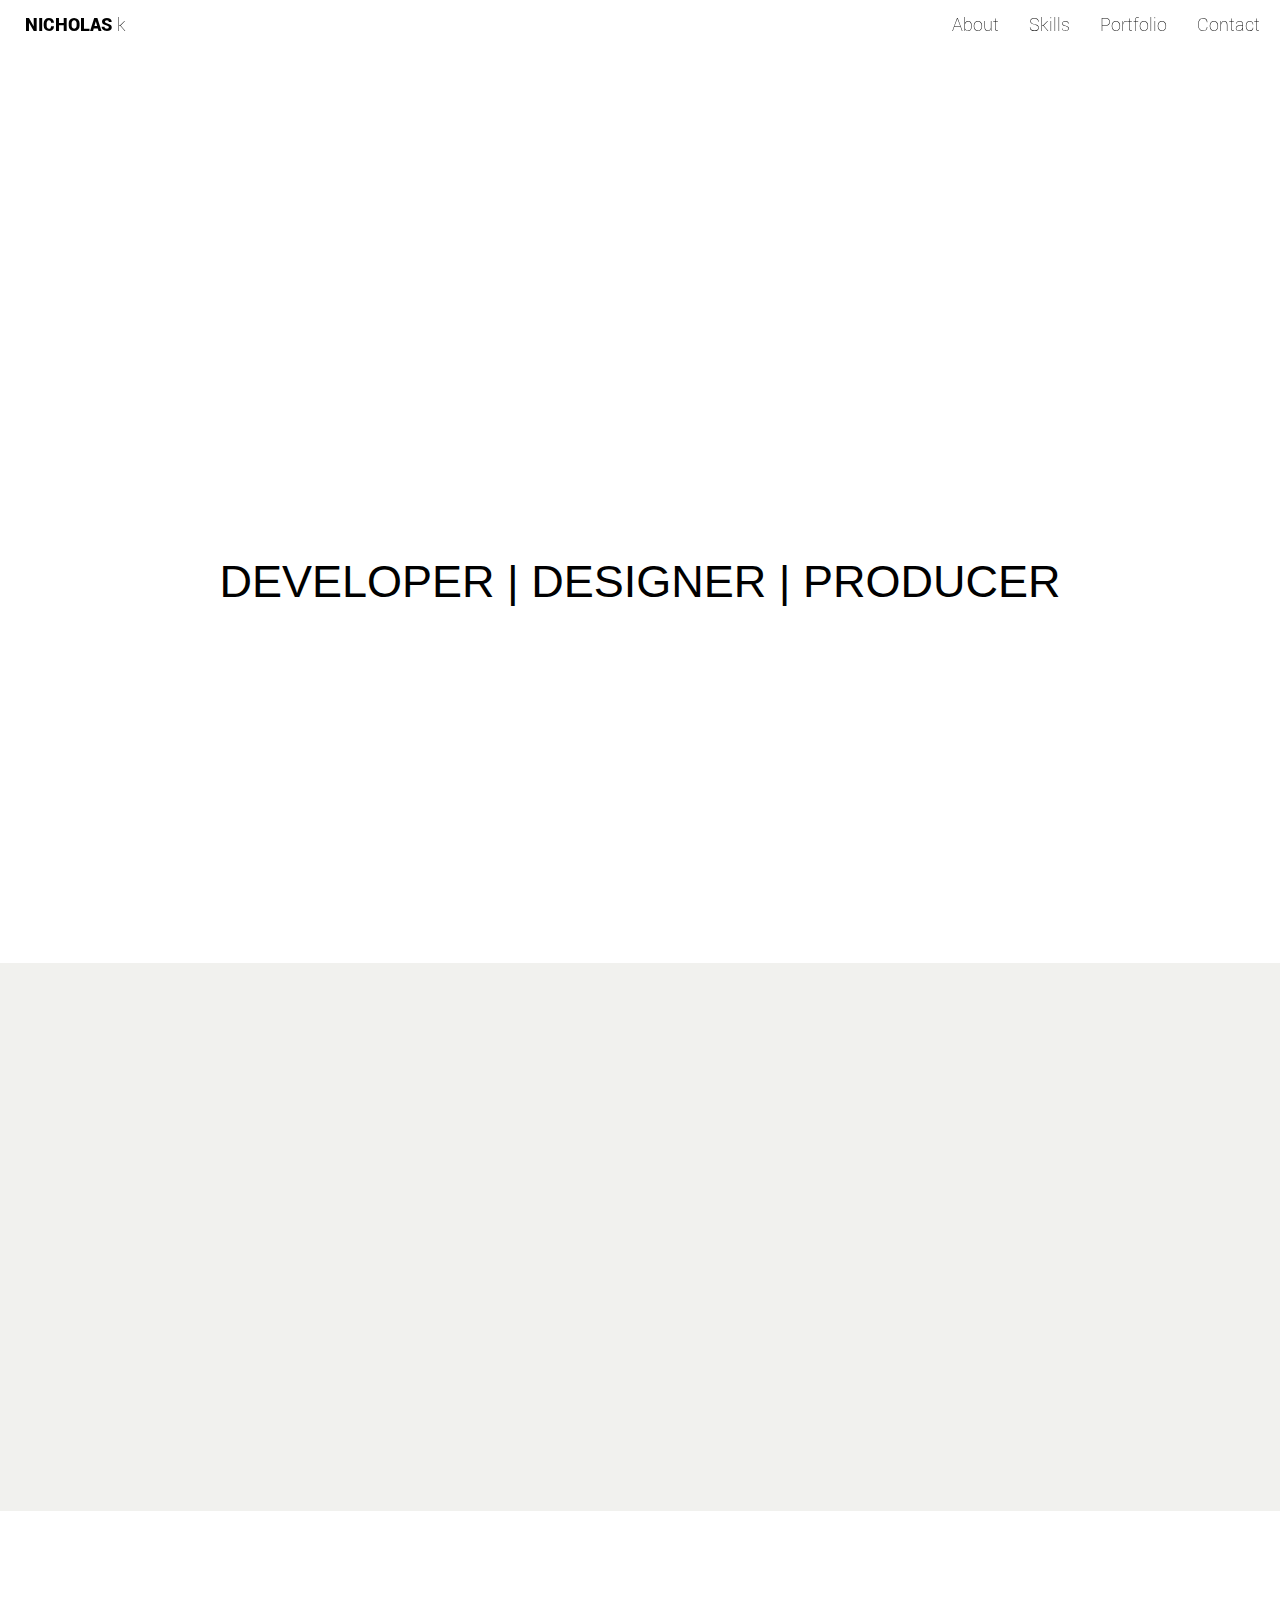
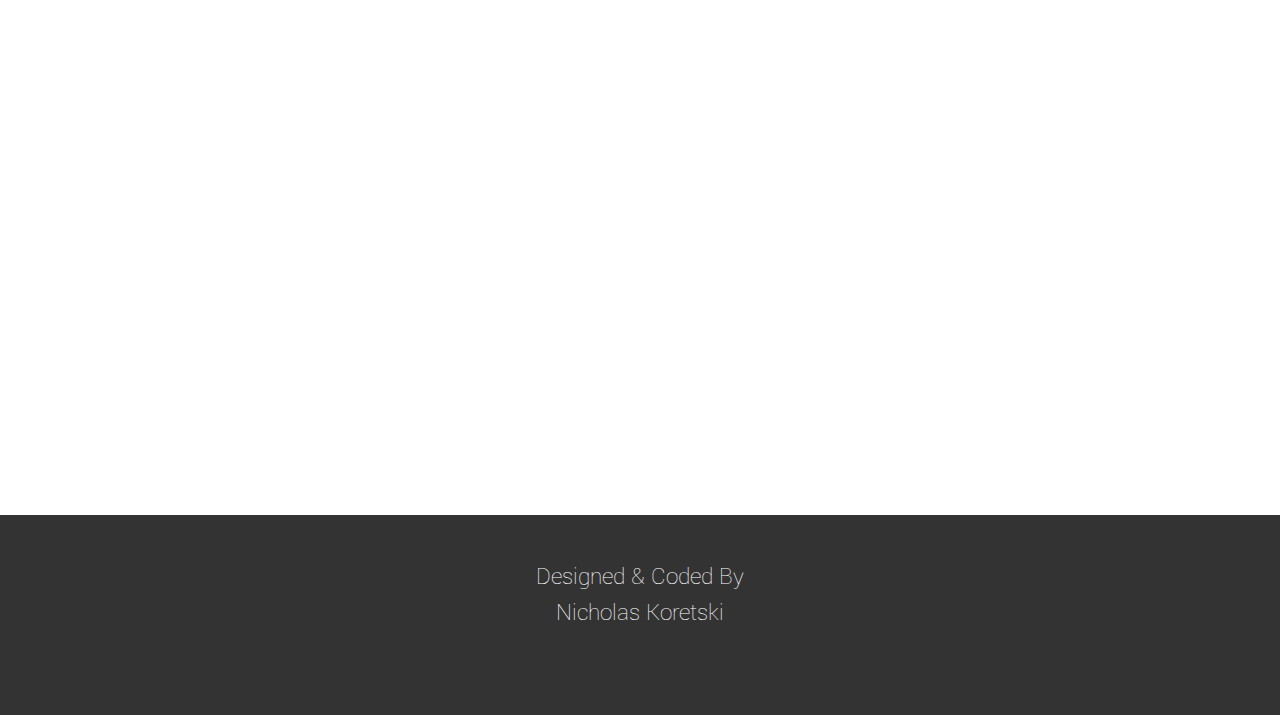
<file: index.html>
<!DOCTYPE html>
<html>

<head>
    <title>NICHOLASk</title>

    <meta charset="utf-8">
    <meta http-equiv="X-UA-Compatible" content="IE=edge">
    <meta name="viewport" content="width=device-width, initial-scale=1, shrink-to-fit=no">

    <!-- BOOTSTRAP -->

    <link href="css/bootstrap.css" rel="stylesheet" />

    <!-- CSS -->
    <link rel="stylesheet" type="text/css" href="css/styles.css">

    <link rel="stylesheet" type="text/css" href="css/media.css">

    <!-- ANIMATE.CSS -->

    <link rel="stylesheet" type="text/css" href="css/animate.css">

    <!-- FULL PAGE JS -->
    <script type="text/javascript" src="jquery-3.1.1.js"></script>

    <!-- GOOGLE FONTS -->
    <link href="https://fonts.googleapis.com/css?family=Vast+Shadow" rel="stylesheet">

    <link href="https://fonts.googleapis.com/css?family=Quicksand:700" rel="stylesheet">

    <link href="https://fonts.googleapis.com/css?family=Raleway" rel="stylesheet">

    <link href="https://fonts.googleapis.com/css?family=Abril+Fatface" rel="stylesheet">

    <link href="https://fonts.googleapis.com/css?family=Playfair+Display" rel="stylesheet">

    <link href="https://fonts.googleapis.com/css?family=Open+Sans|Quicksand" rel="stylesheet">

    <link href="https://fonts.googleapis.com/css?family=Yantramanav" rel="stylesheet">

    <link href="https://fonts.googleapis.com/css?family=Yantramanav:100,300,400,900" rel="stylesheet">
</head>

<body>
    <!-- LANDING SECTION -->
    <header id="header" class="navbar navbar-fixed-top">
        <div class="container-fluid">
            <div class="row">
                <nav id="nav">
                    <a class="navbar-brand" href="#landing">
                        <p id="logoName">NICHOLAS</p>
                        <p id="logoK">k</p>
                    </a>

                    <button type="button" class="navbar-toggle" data-toggle="collapse" data-target=".nav-collapse">
						<span class="icon-bar"></span>
						<span class="icon-bar"></span>
						<span class="icon-bar"></span>
					</button>
                    <div class="collapse navbar-collapse nav-collapse">
                        <ul class="nav navbar-nav navbar-right">
                            <li><a href="#bio">About</a></li>
                            <li><a href="#skills">Skills</a></li>
                            <li><a href="#portfolio">Portfolio</a></li>
                            <li><a href="#contact" style="margin-right: 20px;">Contact</a></li>
                        </ul>
                    </div>
                </nav>
            </div>

        </div>
    </header>

    <section id="landing">
        <div class="container">
            <div class="row">
                <div class="col-xs-12">
                    <!-- HERO TEXT -->
                    <div id="landingText">
                        <p class="name firstName">NICHOLAS</p>
                        <p class="name lastName">KORETSKI</p>
                        <p id="titles">DEVELOPER | DESIGNER | PRODUCER</p>
                    </div>

                </div>
            </div>
        </div>
    </section>
    <!-- BIO -->
    <section id="bio">
        <div class="container-fluid">
            <div class="row" id="bioRow">
                <!--BIO TEXT SECTION -->
                <div id="bioText" class="col-xs-12 col-sm-12 col-md-6 wow fadeInLeft">
                    <!-- BIO HEADER -->
                    <p id="bioHeader">About</p>
                    <hr id="aboutLine">
                    <!-- BIO PARAGRAPH -->
                    <p id="bioPara">I am a design driven Web Developer & Sound Engineer based in NYC. With inspirations from clean and efficient interfaces, I hold a high standard to the aesthetic I deliver. I've developed my passion for programming through my desire to constantly create. I hope to bring great experiences to the users who come across my work. When I am not behind a keyboard, I'm out exploring the city for the best taco shop. My social is below & SoundCloud to the right. I hope you enjoy!</p>
                    <!-- BIO ICONS -->
                    <div id="bioIcons">
                        <div class="col-xs-2 col-sm-2 col-md-3">
                            <a href="https://www.facebook.com/iknickerbocker"><img src="icons/facebook.png" alt="Facebook"></a>
                        </div>

                        <div class="col-xs-2 col-sm-2 col-md-3">
                            <a href="https://instagram.com/iknickerbocker"><img src="icons/instagram.png" alt="Instagram"></a>
                        </div>

                        <div class="col-xs-2 col-sm-2 col-md-3">
                            <a href="https://www.linkedin.com/in/nckoretski"><img src="icons/linkedin.png" alt="linkedin"></a>
                        </div>

                        <div class="col-xs-2 col-sm-2 col-md-3">
                            <a href="https://plus.google.com/106744546536071712061"><img src="icons/google.png" alt="Google"> </a>
                        </div>
                    </div>

                </div>
                <!-- BIO PLAYER -->
                <div id="bioPlayer" class="col-xs-12 col-sm-12 col-md-6 wow fadeInRight">
                    <iframe width="82%" height="550" scrolling="no" frameborder="no" src="https://w.soundcloud.com/player/?url=https%3A//api.soundcloud.com/playlists/274496241&amp;color=ff5500&amp;auto_play=false&amp;hide_related=false&amp;show_comments=true&amp;show_user=true&amp;show_reposts=false"></iframe>
                </div>

            </div>
        </div>
    </section>
    <!-- SKILLS -->
    <section id="skills">
        <div id="skillsContainer" class="container-fluid">
            <div class="row skillsRow">
                <div id="skillsHeader" class="col-xs-12 wow fadeInRight">
                    <p>Skills</p>
                    <hr id="skillsLine">
                </div>
            </div>
            <div id="skillIcons">
                <div id="htmlIcon" class="col-md-3 col-sm-3 col-xs-6 wow fadeInUp">
                    <a href="https://www.iconfinder.com/iconsets/designer-skills">
                        <figure> <img class="center-block img-responsive fadeInUp" src="icons/html.png" alt="HTML">
                            <figcaption>HTML</figcaption>
                        </figure>
                    </a>
                </div>


                <div id="cssIcon" class="col-md-3 col-sm-3 col-xs-6 wow fadeInUp">
                    <a href="https://www.iconfinder.com/iconsets/designer-skills">
                        <figure> <img class="center-block img-responsive" src="icons/css.png" alt="CSS">
                            <figcaption>CSS</figcaption>
                        </figure>
                    </a>
                </div>

                <div id="jsIcon" class="col-md-3 col-sm-3 col-xs-6 wow fadeInUp">
                    <a href="https://www.iconfinder.com/iconsets/designer-skills">
                        <figure><img class="center-block img-responsive" src="icons/js.png" alt="JAVASCRIPT">
                            <figcaption>JAVASCRIPT</figcaption>
                        </figure>
                    </a>
                </div>

                <div id="nodeIcon" class="col-md-3 col-sm-3 col-xs-6 wow fadeInUp">
                    <a href="https://www.iconfinder.com/iconsets/designer-skills">
                        <figure><img class="center-block img-responsive" src="icons/nodejs.png" alt="NODE">
                            <figcaption>NODE.JS</figcaption>
                        </figure>
                    </a>
                </div>

                <div id="jqIcon" class="col-md-3 col-sm-3 col-xs-6 wow fadeInUp">
                    <a href="https://www.iconfinder.com/iconsets/designer-skills">
                        <figure><img class="center-block img-responsive" src="icons/jq.png" alt="JQUERY">
                            <figcaption>JQUERY</figcaption>
                        </figure>
                    </a>
                </div>

                <div id="paperIcon" class="col-md-3 col-sm-3 col-xs-6 wow fadeInUp">
                    <a href="https://www.iconfinder.com/icons/379428/paper_plane_icon#size=128">
                        <figure><img class="center-block img-responsive" src="icons/paperjs.png" alt="PAPER JS">
                            <figcaption>PAPER.JS</figcaption>
                        </figure>
                    </a>
                </div>

                <div id="howlerIcon" class="col-md-3 col-sm-3 col-xs-6 wow fadeInUp">
                    <a href="https://www.iconfinder.com/icons/1843933/audio_sound_on_speaker_volume_volume_on_icon#size=128">
                        <figure><img class="center-block img-responsive" src="icons/howlerjs.png" alt="HOLWER JS">
                            <figcaption>HOWLER.JS</figcaption>
                        </figure>
                    </a>
                </div>

                <div id="bsIcon" class="col-md-3 col-sm-3 col-xs-6 wow fadeInUp">
                    <a href="https://www.iconfinder.com/iconsets/designer-skills">
                        <figure><img class="center-block img-responsive" src="icons/bs1.png" alt="BOOTSTRAP">
                            <figcaption>BOOTSTRAP</figcaption>
                        </figure>
                    </a>
                </div>

                <div id="webdesignerIcon" class="col-md-3 col-sm-3 col-xs-6 wow fadeInUp">
                    <a href="https://www.google.com/webdesigner/">
                        <figure><img class="center-block img-responsive" src="icons/gwd.png" alt="GOOGLE WEB DESIGNER">
                            <figcaption>GOOGLE WEB DESIGNER</figcaption>
                        </figure>
                    </a>
                </div>

                <div id="gitIcon" class="col-md-3 col-sm-3 col-xs-6 wow fadeInUp">
                    <a href="https://www.iconfinder.com/iconsets/designer-skills">
                        <figure> <img class="center-block img-responsive" src="icons/gh.png" alt="GITHUB">
                            <figcaption>GITHUB</figcaption>
                        </figure>
                    </a>
                </div>

                <div id="sketchIcon" class="col-md-3 col-sm-3 col-xs-6 wow fadeInUp">
                    <a href="https://www.iconfinder.com/icons/1591889/sketch_social_icon#size=128">
                        <figure><img class="center-block img-responsive" src="icons/sketch.png" alt="SKETCH">
                            <figcaption>SKETCH</figcaption>
                        </figure>
                    </a>
                </div>

                <div id="terminalIcon" class="col-md-3 col-sm-3 col-xs-6 wow fadeInUp">
                    <a href="https://www.iconfinder.com/icons/566022/code_consol_linux_terminal_icon#size=128">
                        <figure><img class="center-block img-responsive" src="icons/wp.png" alt="TERMINAL">
                            <figcaption>WORDPRESS</figcaption>
                        </figure>
                    </a>
                </div>
            </div>

        </div>
    </section>
    <!--PORTFOLIO  -->
    <section id="portfolio">
        <div id="workContainer" class="container">
            <div id="portfolioRow" class="row">
                <div id="portfolioHeader" class="col-xs-12 wow fadeInDown">
                    <p>Portfolio</p>
                    <hr id="portfolioLine">
                </div>

                <!-- PONG -->
                <div id="portOne" class="col-md-6 col-xs-12 wow fadeInLeft">
                    <div id="pongContainer">
                        <div id="pongImg">
                            <a href="Pong/index.html"><img class="center-block img-responsive" src="images/pongpic.png"></div>
                        <div class="image-hover-text center-block">
                            <div class="image-hover-text-bubble portOne">
                                <p>Classic game of Pong styled to look like a retro NES game using HTML Canvas, CSS, & Javascript. For best experience, change view to Full Page.</p>
                            </div>
                            </a>
                        </div>
                    </div>
                </div>

                <!-- TODO LIST -->
                <div id="portTodoList" class="col-md-6 col-xs-12 wow fadeInRight">
                    <div id="todoListContainer">
                        <div id="todoListImg">
                            <a href="TodoListApp/index.html"><img class="center-block img-responsive" src="images/TODOLISTPIC.png"></div>
                        <div class="image-hover-text center-block">
                            <div class="image-hover-text-bubble portOne">
                                <p>A to-do List App made with HTML, CSS, & jQuery.</p>
                            </div>
                            </a>
                        </div>
                    </div>
                </div>

                <!-- RGB GAME  -->
                <div id="portrgbGame" class="col-md-6 col-xs-12 wow fadeInLeft">
                    <div id="rgbGameContainer">
                        <div id="rgbGameImg">
                            <a href="RgbGame/index.html"><img class="center-block img-responsive" src="images/RGBGAMEPIC.png"></div>
                        <div class="image-hover-text center-block">
                            <div class="image-hover-text-bubble portOne">
                                <p>RGB color guessing game. Guess the color based off the RGB color code, play either easy or hard. Coded with HTML, CSS, & jQuery.</p>
                            </div>
                            </a>
                        </div>
                    </div>
                </div>

                <!-- PATATAP -->

                <div id="portPatatap" class="col-md-6 col-xs-12 wow fadeInRight">
                    <div id="patatapContainer">
                        <div id="patatapImg">
                            <a href="Patatap/index.html"><img class="center-block img-responsive" src="images/PATATAPPIC.png"></div>
                        <div class="image-hover-text center-block">
                            <div class="image-hover-text-bubble portOne">
                                <p>Fun & interactive page that allows you to play with sounds and animations by the press of a key. Coded with HTML, Paper.js, & Howler.js.</p>
                            </div>
                            </a>
                        </div>
                    </div>
                </div>


                <!-- RELAXR -->
                <div id="port4" class="col-md-6 col-xs-12 wow fadeInLeft">
                    <div id="relaxrContainer">
                        <div id="relaxrImg">
                            <a href="Relaxr/index.html"><img class="center-block img-responsive" src="images/relaxr1.png"></div>
                        <div class="image-hover-text">
                            <div class="image-hover-text-bubble portTwo">
                                <p>A webpage template designed with HTML & CSS.</p>
                            </div>
                            </a>
                        </div>
                    </div>
                </div>
                <!-- STARTUP MATCH -->
                <div id="port2" class="col-md-6 col-xs-12 wow fadeInRight">
                    <div id="startupMatchContainer">
                        <div id="startupMatchImg">
                            <a href="StartupMatchmaker/index.html"><img class="center-block img-responsive" src="images/startupMatch1.png"></div>
                        <div class="image-hover-text">
                            <div class="image-hover-text-bubble portFour">
                                <p>A webpage layout with a focus on responsive design. Made with HTML & CSS.</p>
                            </div>
                            </a>
                        </div>
                    </div>
                </div>
                <!-- SPOT DOT -->
                <div id="port3" class="col-md-6 col-xs-12 wow fadeInUp">
                    <div id="spotDotContainer">
                        <div id="spotDotImg">
                            <a href="SpotTheDot/index.html"><img class="center-block img-responsive" src="images/spotDot1.png"></div>
                        <div class="image-hover-text">
                            <div class="image-hover-text-bubble portThree">
                                <p>Reaction tester game made with HTML, CSS, & Javascript.</p>
                            </div>
                            </a>
                        </div>
                    </div>
                </div>

                <!-- GITHUB WEB -->
                <div id="portOne" class="col-md-6 col-xs-12 wow fadeInUp">
                    <div id="githubWebContainer">
                        <div id="pongImg">
                            <a href="https://github.com/NicholasCK"><img class="center-block img-responsive" src="images/GITHUBPIC.png"></div>
                        <div class="image-hover-text center-block">
                            <div class="image-hover-text-bubble portOne">
                                <p>A direct link to my Github page. Check out what I'm up to.</p>
                            </div>
                            </a>
                        </div>
                    </div>
                </div>

            </div>
        </div>
    </section>

    <!-- CONTACT -->
    <section id="contact">
        <div class="container-fluid">
            <div class="row">
                <div id="contactHeader" class="col-xs-12 wow fadeInLeft">
                    <p>Contact</p>
                    <hr id="contactLine">
                </div>
                <div class="row">
                    <div id="phoneIcon" class="col-xs-12 col-sm-4 wow bounceIn">
                        <figure><img class="center-block img-responsive" src="icons/phone128.png">
                            <figcaption>859-979-8888</figcaption>
                        </figure>
                    </div>

                    <div id="emailIcon" class="col-xs-12 col-sm-4 wow bounceIn">
                        <figure>
                            <a href="mailto:nckoretski@gmail.com"><img class="center-block img-responsive" src="icons/email128.png">
                                <figcaption>nckoretski@gmail.com</figcaption>
                            </a>
                        </figure>
                    </div>

                    <div id="locationIcon" class="col-xs-12 col-sm-4 wow bounceIn">
                        <figure>
                            <a href="https://www.google.com/maps/place/New+York,+NY/data=!4m2!3m1!1s0x89c24fa5d33f083b:0xc80b8f06e177fe62?sa=X&sqi=2&ved=0ahUKEwjJk5W6qN7QAhWGSCYKHdc8DioQ8gEIGTAA"><img class="center-block img-responsive" src="icons/location.png">
                                <figcaption>New York, NY</figcaption>
                            </a>
                        </figure>
                    </div>


                </div>
            </div>
        </div>
    </section>

    <footer>
        <p id="footerPara1">Designed & Coded By <br> Nicholas Koretski</p>
    </footer>

    <!-- JAVASCRIPT -->
    <script type="text/javascript" src="js/app.js">
    </script>
    <!-- BOOTSTRAP -->
    <script src="js/bootstrap.min.js"></script>
    <!-- WOW -->
    <script src="js/wow.js"></script>

    <script>
        new WOW().init();
    </script>

</body>

</html>
</file>
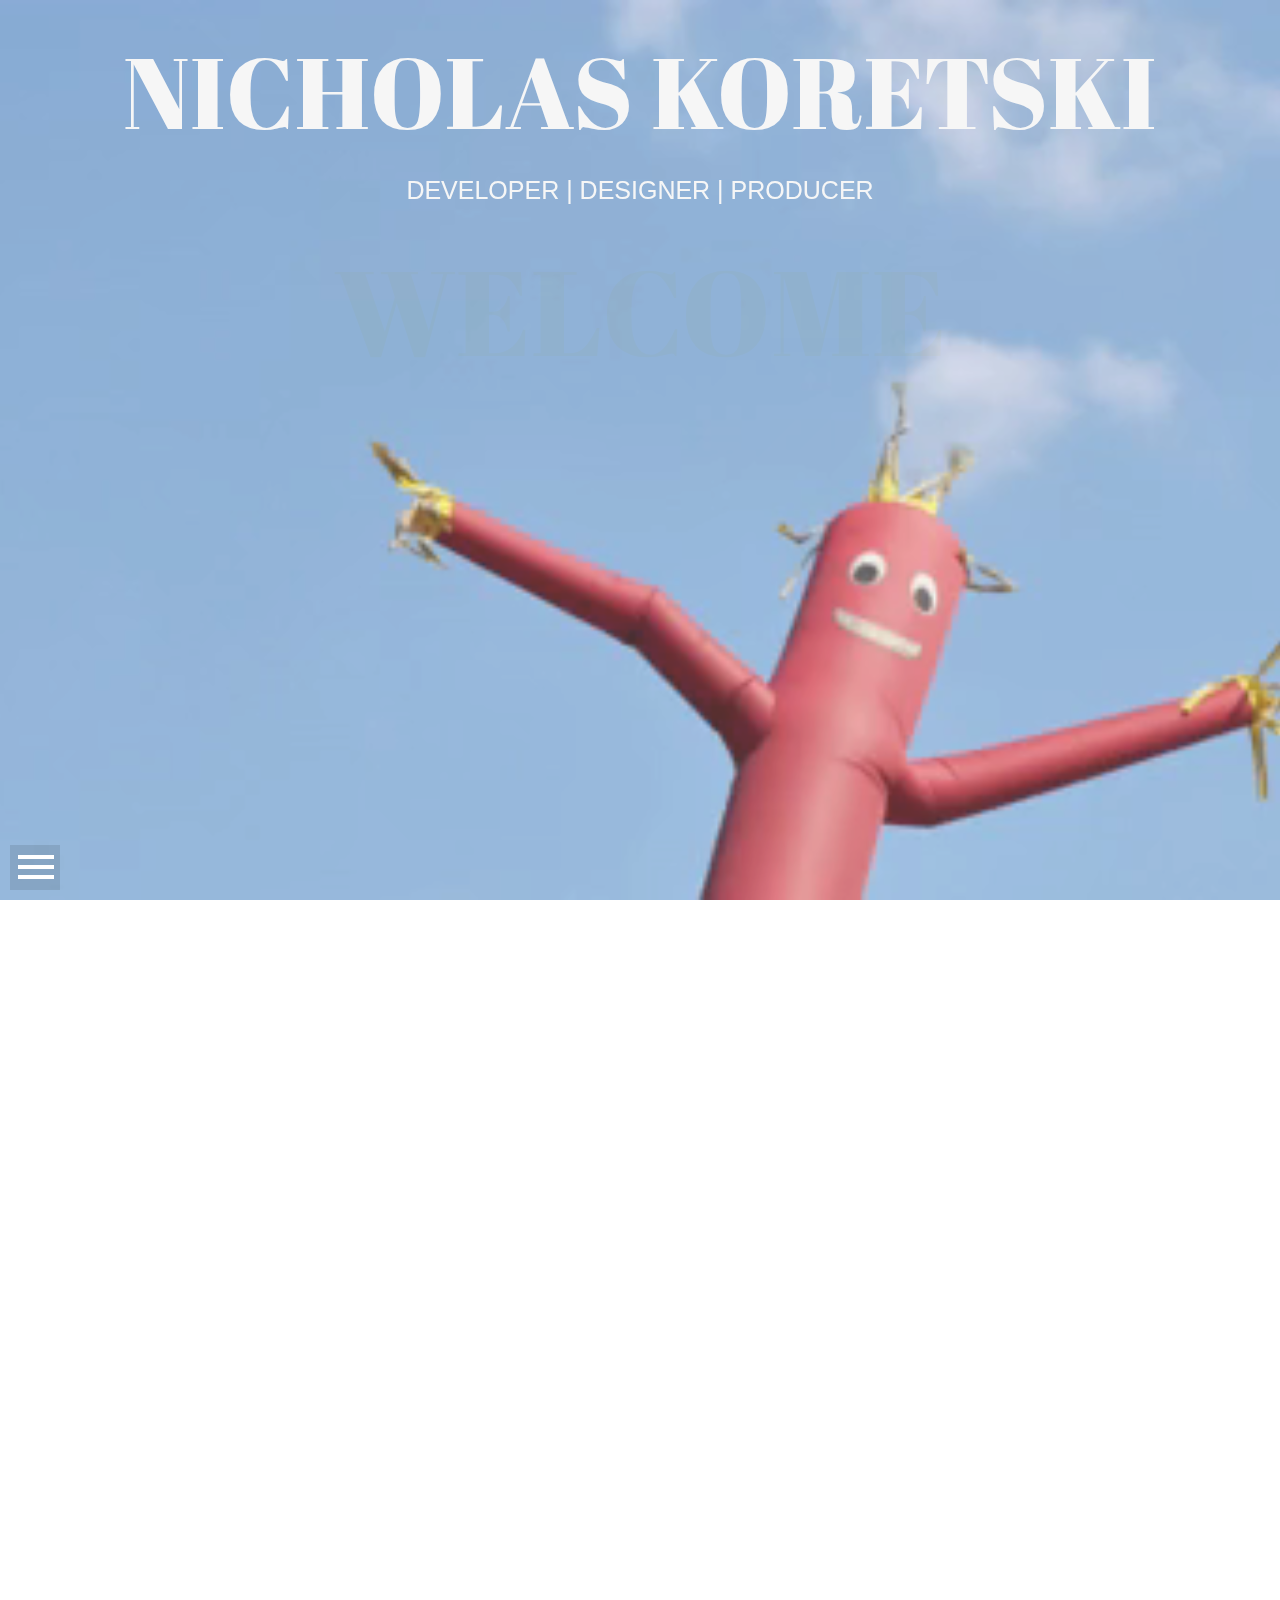
<file: Nicholas Koretski Portfolio Webpage/index.html>
<!DOCTYPE html>
<html>
<head>
	<title>NK</title>

<!-- BOOTSTRAP -->

	<link href="css/bootstrap.css" rel="stylesheet"/>
 
<!-- CSS -->
	<link rel="stylesheet" type="text/css" href="css/styles.css">

<!-- ANIMATE.CSS -->

	<link rel="stylesheet" type="text/css" href="css/animate.css">

<!-- FULL PAGE JS -->
	<script type="text/javascript" src="jquery-3.1.1.js"></script>

	<link rel="stylesheet" type="text/css" href="css/jquery.fullPage.css" />

	<script type="text/javascript" src="fullpagejs/jquery.fullPage.js"></script>

<!-- GOOGLE FONTS -->
	<link href="https://fonts.googleapis.com/css?family=Vast+Shadow" rel="stylesheet">

	<link href="https://fonts.googleapis.com/css?family=Quicksand:700" rel="stylesheet">

	<link href="https://fonts.googleapis.com/css?family=Raleway" rel="stylesheet">

	 <link href="https://fonts.googleapis.com/css?family=Abril+Fatface" rel="stylesheet">

	 <link href="https://fonts.googleapis.com/css?family=Playfair+Display" rel="stylesheet">


</head>


<body>








<div id="header">
<nav>
	<button id="button" class="c-hamburger c-hamburger--htx">
  <span>toggle menu</span>
	</button>
</div>

<div id="sidebarWrapper">
	<div id="sidebar">
		<ul id="sidebarNav" style="padding-left: 0px;">
			<li data-menuanchor="landingSec"><a href="#landing">Home</a></li>
			<li data-menuanchor="bioSec"><a href="#bio">About</a></li>
			<li data-menuanchor="portfolioSec"><a href="#portfolio">Portfolio</a></li>
			<li data-menuanchor="contactSec"><a href="#contact">Contact</a></li>

		</ul>
	</div>
</div>
<!-- </nav> -->


<div id="fullpage">


	<ul id="menu">
		<li data-menuanchor="landingSec"></li>
		<li data-menuanchor="bioSec"></li>
		<li data-menuanchor="portfolioSec"></li>
		<li data-menuanchor="contactSec"></li>
	</ul>


<div class="wrapper">





<!-- LANDING SECTION -->

<div class="section" id="landing">

<!-- PRELOADER -->

<div id="preloader">
  <div id="status">WELCOME</div>

</div>



<div class="container-fluid">
<div class="row">
	<!-- HERO VIDEO -->
	<div class="col-xs-12">
			<video class="fillWidth img img-responsive" id="video" data-autoplay loop muted>
    		<source data-src="video/balloon.mp4" type="video/mp4">
    		</video>
	
	<!-- HERO TEXT -->

		<div id="landingText">
			<p id="name">NICHOLAS KORETSKI</p>
			<p id="titles">DEVELOPER | DESIGNER | PRODUCER</p>
		</div>

	</div>
</div>
</div>
</div>

<!-- BIO -->
<!-- BIO -->


<div class="section" id="bio">
<div class="container-fluid">
<div class="row">
	
<!--BIO TEXT SECTION -->
	<div id="bioText" class="col-xs-12 col-sm-12 col-md-6">
		<!-- BIO HEADER -->
		<p id="bioHeader">About</p>
		<!-- BIO PARAGRAPH -->
			<p id="bioPara">Kentucky raised & New York made, I've become a Web Developer, Sound Engineer, & lover of design. With inspirations from clean and user efficient interfaces/development, I hold a high standard to the aesthetic I deliver. I've developed my passion for coding through my desire to constantly create. With code the ceilings are infinite. I hope to bring great experiences to the user who come across my work, especially as I continue to evolve. When I am not behind a keyboard, Qwerty or Major/Minor scaled, I'm out somewhere in New York City. On a taco Tuesday, maybe some live music on a Saturday, or brunchin' it up Sunday. My social below & SoundCloud to the right. Enjoy. </p>
		

	<!-- BIO ICONS -->
		<div id="bioIcons">
			<div class="col-xs-2 col-sm-2 col-md-3"><a href="https://www.facebook.com/iknickerbocker"><img src="icons/facebook.png"></a></div>

			<div class="col-xs-2 col-sm-2 col-md-3"><a href="https://instagram.com/iknickerbocker"><img src="icons/instagram.png"></a></div>

			<div class="col-xs-2 col-sm-2 col-md-3"><a href="https://www.linkedin.com/in/nckoretski"><img src="icons/linkedin.png"></a></div>

			<div class="col-xs-2 col-sm-2 col-md-3"><a href="https://plus.google.com/106744546536071712061"><img src="icons/google.png"></a></div>
		</div>

	</div>



<!-- BIO PLAYER -->
	<div id="bioPlayer" class="col-xs-12 col-sm-12 col-md-6">

		
		

		<iframe width="auto" height="auto" scrolling="no" frameborder="no" src="https://w.soundcloud.com/player/?url=https%3A//api.soundcloud.com/playlists/274496241&amp;auto_play=false&amp;hide_related=false&amp;show_comments=true&amp;show_user=true&amp;show_reposts=false&amp;visual=true"></iframe>
		
		
	</div>



<!-- BIO ROW DIV -->
</div>
<!-- BIO CONTAINER DIV -->
</div>
<!-- BIO SECTION DIV -->
</div>




	



<!-- PORTFOLIO -->
<!-- PORTFOLIO -->
<!-- PORTFOLIO -->
<div class="section" id="portfolio">
<div class="container-fluid">
<div class="row">

	<div id="workSide" class="col-xs-12 col-sm-12 col-md-6">
		
		<!-- PORT PIECE 1 -->
		
		<div id="pongContainer"><div id="pongImg"><a href="Pong/index.html"><img src="images/pong.png"></div>
			<div class="image-hover-text">
				<div class="image-hover-text-bubble portOne"><p>Classic game of Pong styled to look like a retro NES game using HTML Canvas, CSS, & Javascript. For best experience, change view to Full Page.</p></div></a></div>
		</div>

		<!-- PORT PIECE 2 -->
		
		<div id="relaxrContainer"><div id="relaxrImg"><a href="Relaxr/index.html"><img src="images/relaxr.png"></div>
			<div class="image-hover-text">
				<div class="image-hover-text-bubble portTwo"><p>A responsive webpage template designed with HTML & CSS.</p></div></a></div>
		</div>


		<!-- <div id="relaxr"><a href="Relaxr/index.html"><img src="images/relaxr.png"></a></div> -->
		
		<!-- PORT PIECE 3 -->

				<div id="spotDotContainer"><div id="spotDotImg"><a href="SpotTheDot/index.html"><img src="images/spotDot.png"></div>
			<div class="image-hover-text">
				<div class="image-hover-text-bubble portThree"><p>Reaction tester game made with HTML, CSS, & Javascript.</p></div></a></div>
		</div>

		<!-- <div id="spotDot"><a href="SpotTheDot/index.html"><img src="images/spotDot.png"></a></div> -->

		<!-- PORT PIECE 4 -->
		
		<div id="startupMatchContainer"><div id="startupMatchImg"><a href="StartupMatchmaker/index.html"><img src="images/startupMatch.png"></div>
			<div class="image-hover-text">
				<div class="image-hover-text-bubble portFour"><p>A webpage layout with a focus on responsive design. Made with HTML & CSS.</p></div></a></div>
		</div>





		<!-- <div id="startupMatch"><a href="StartupMatchmaker/index.html"><img src="images/startupMatch.png"></a></div> -->

		
	</div>

	<div id="portfolioSide" class="col-xs-12 col-sm-12 col-md-6">
		<!-- PORTFOLIO TEXT SECTION -->
		<div id="portfolioText">
		
		<!-- PORTFOLIO HEADER -->
			<p id="portfolioHeader">Portfolio & Skills</p>

		<!-- PORTFOLIO TEXT -->
			<div class="portfolioPara"><p class="portParaText">To the left you will see 4 projects that showcase my variety of skills. With my projects I look to bring fun, interactive games, as well as two responsive user friendly web templates. The graph below shows my proficiency of the languages I learned thus far. My goal is to evolve as a developer to soon become fully stacked.</p></div>




		<!-- SKILLS -->


<article id="skillBars">
			    <section class="percentage-bar" data-percent="90%">
				      <div class="title"><span>HTML</span></div>
				      <div class="bar"></div>
				      <div class="percent">90%</div>
			    </section> 

			    <section class="percentage-bar" data-percent="80%">
				      <div class="title"><span>CSS</span></div>
				      <div class="bar"></div>
				      <div class="percent">80%</div>
			    </section> 

			    <section class="percentage-bar" data-percent="70%">
				      <div class="title"><span>Javascript</span></div>
				      <div class="bar"></div>
				      <div class="percent">70%</div>
			    </section>

			    <section class="percentage-bar" data-percent="70%">
				      <div class="title"><span>jQuery</span></div>
				      <div class="bar"></div>
				      <div class="percent">70%</div>
			    </section>

			    <section class="percentage-bar" data-percent="80%">
				      <div class="title"><span>Bootstrap</span></div>
				      <div class="bar"></div>
				      <div class="percent">80%</div>
			    </section>

			    <section class="percentage-bar" data-percent="60%">
				      <div class="title"><span>Wordpress</span></div>
				      <div class="bar"></div>
				      <div class="percent">60%</div>
			    </section>
        

		  </article>






		</div>
	</div>




<!-- PORTFOLIO ROW DIV -->
</div>
<!-- PORTFOLIO CONTAINER DIV -->
</div>
<!-- PORTFOLIO SECTION DIV -->
</div>




<!-- CONTACT -->
<!-- CONTACT -->
<!-- CONTACT -->
<!-- CONTACT -->


<div class="section" id="contact">
<div class="container-fluid">
<div class="row">
	
<!-- CONTACT HEADER -->
	<div id="contactHeader" class="col-xs-12 col-sm-6 col-md-6">
		<p>Contact</p>
	</div>


	<div id="contactInfo" class="col-xs-12 col-sm-6 col-md-6">
		
		<div id="contactIcons">
			
			<div id="phone" class="col-xs-12">
				<figure>
					<img class="center-block img-fluid img-responsive" src="icons/phone.png">
						<figcaption>(859)-979-8888</figcaption>
				</figure>
			</div>

			<div id="email" class="col-xs-12">
				<figure>
					<a href="mailto:nckoretski@gmail.com">
						<img class="center-block img-fluid img-responsive" src="icons/email.png">
							<figcaption>nckoretski@gmail.com</figcaption>
					</a>
				</figure>
				
			</div>

			<div id="location">
				<figure>
					<img class="center-block img-fluid img-responsive" src="icons/location.png">
						<figcaption>New York, NY</figcaption>
				</figure>
			</div>


		</div>





	</div>


<!-- CONTACT ROW DIV -->
</div>
<!-- CONTACT CONTAINER DIV -->
</div>
<!-- CONTACT SECTION DIV -->
</div>



   
	


<!-- WRAPPER DIV -->
</div>
<!-- FULLPAGE DIV -->
</div>







<!-- JAVASCRIPT -->
<script type="text/javascript" src="js/app.js">
</script>


<!-- BOOTSTRAP -->
<script src="js/bootstrap.min.js"></script>

</body>
</html>
</file>
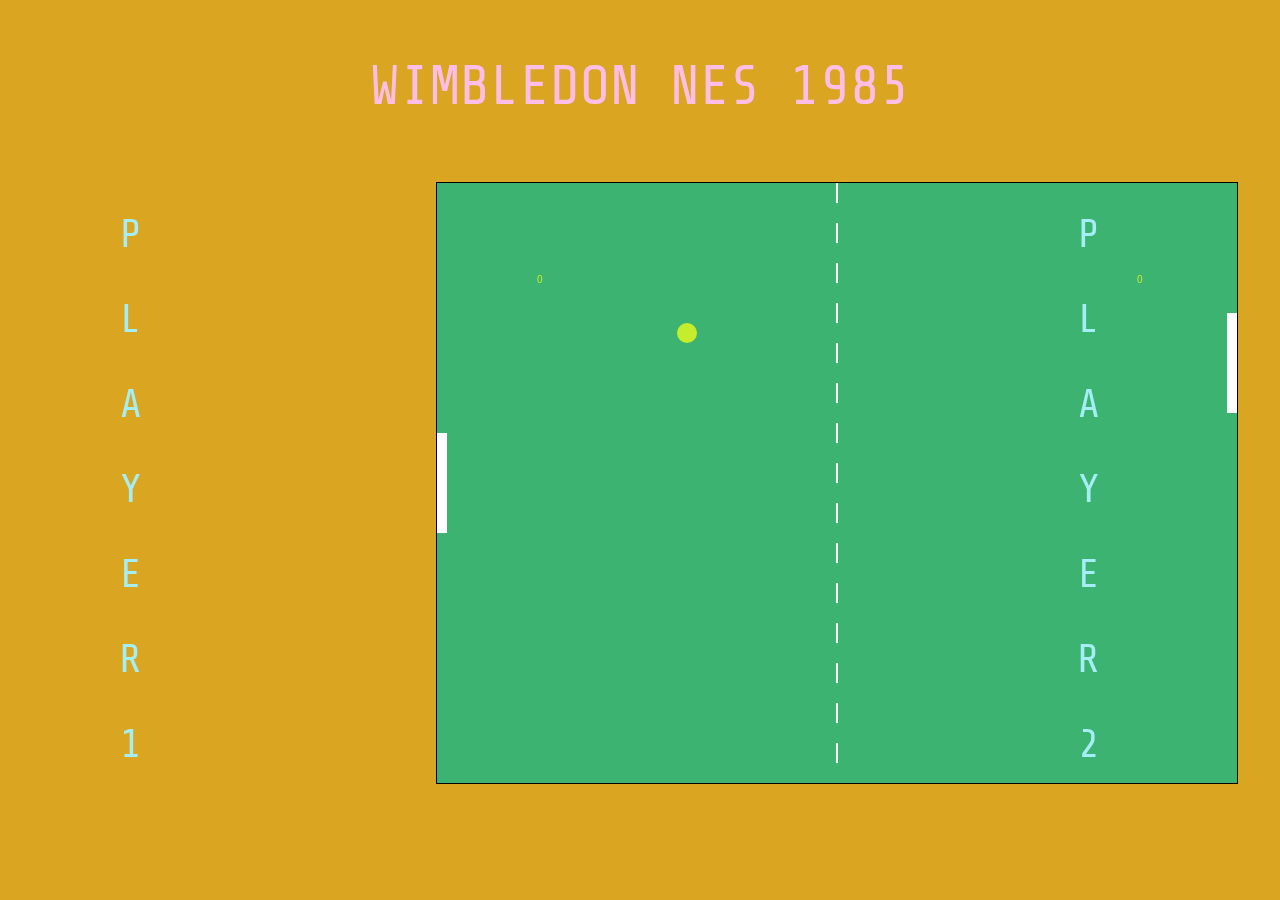
<file: Pong/index.html>
<!DOCTYPE html>
<html>
<head>
	<title>Wimbledon</title>
	<link rel="stylesheet" type="text/css" href="css/normalize.css">
	<link rel="stylesheet" type="text/css" href="css/style.css">
	<link rel="stylesheet" href="http://cdnjs.cloudflare.com/ajax/libs/font-awesome/4.6.3/css/font-awesome.min.css">
	<script type="text/javascript" src="js/project.js"></script>
	<!-- GOOGLE FONTS -->
	<link href="https://fonts.googleapis.com/css?family=Share+Tech+Mono" rel="stylesheet">
</head>
<body>

	<div id="title"><p>WIMBLEDON NES 1985</p></div>

	<div id="playerone" style="width:100px;">
		<ul>P</ul>
		<ul>L</ul>
		<ul>A</ul>
		<ul>Y</ul>
		<ul>E</ul>
		<ul>R</ul>
		<ul>1</ul>
	</div>

	<div id="playertwo" style="width:100px;">
		<ul>P</ul>
		<ul>L</ul>
		<ul>A</ul>
		<ul>Y</ul>
		<ul>E</ul>
		<ul>R</ul>
		<ul>2</ul>
	</div>

	<canvas id="gamecanvas" width="800" height="600"></canvas>

	<script type="text/javascript" src="js/project.js"></script>

</body>
</html>
</file>
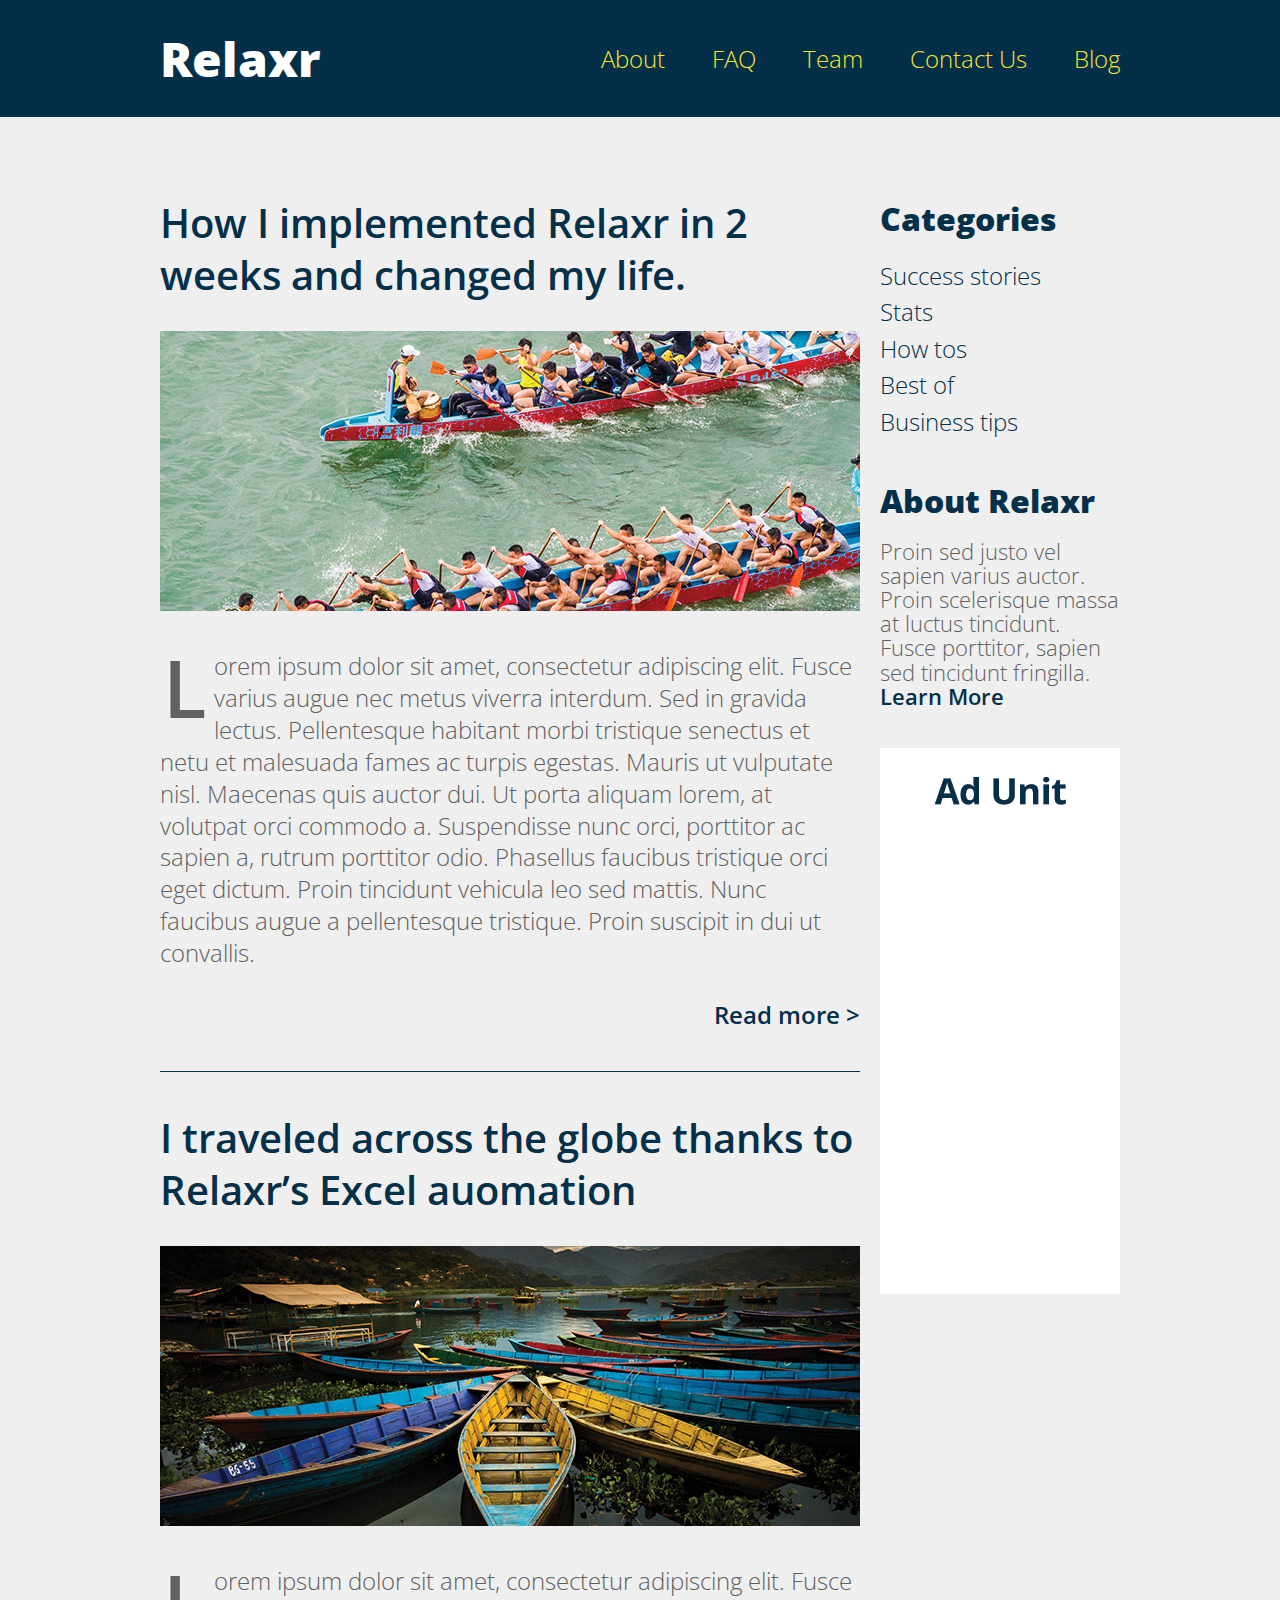
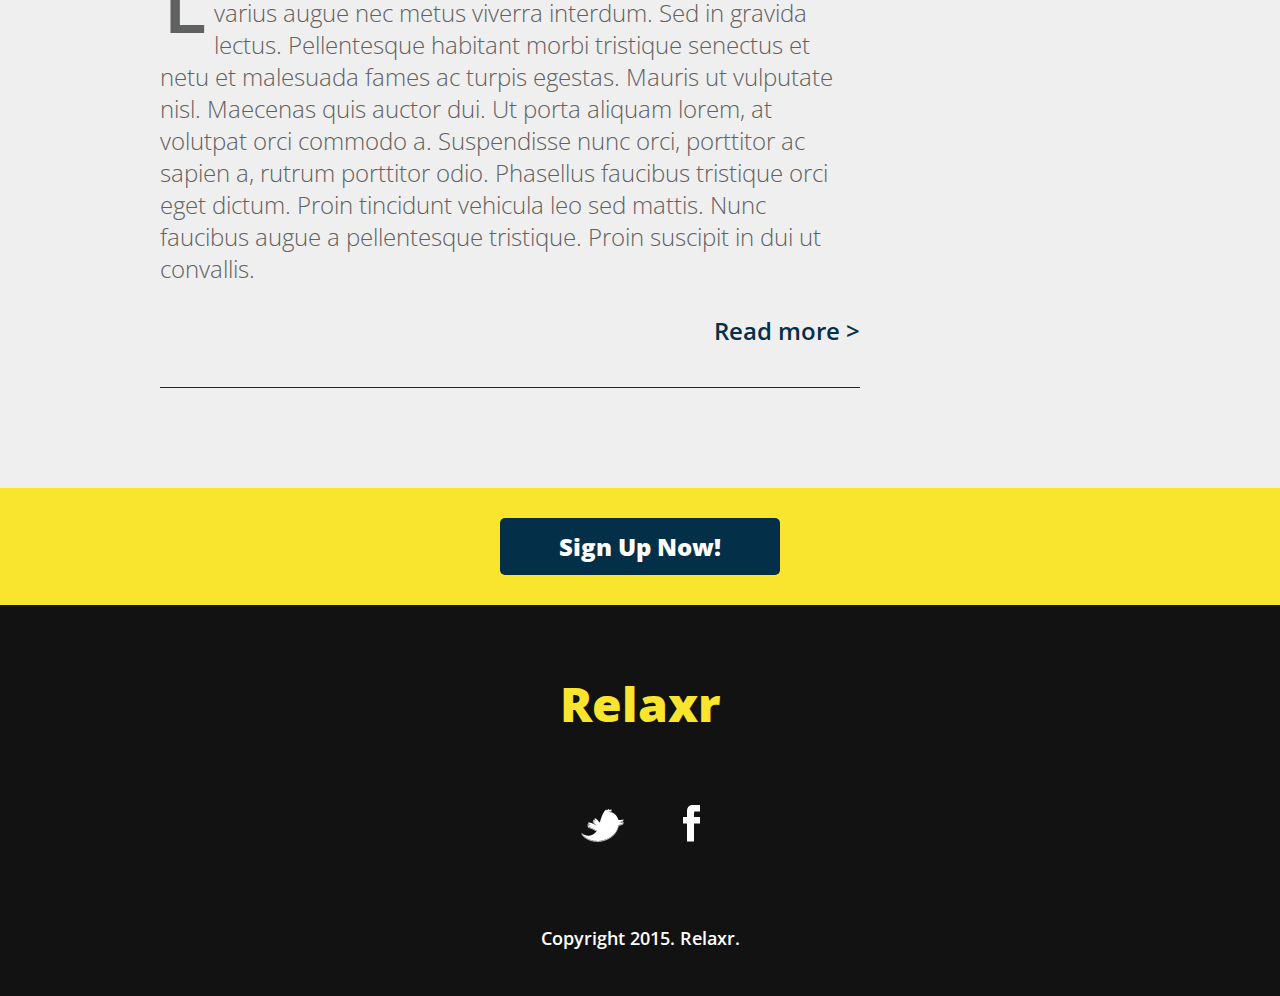
<file: Relaxr/index.html>
<!DOCTYPE html>
<html lang="en">
	<head>
    	<meta charset="utf-8">
    	<meta name="description" content="The perfect personal assistant. Relaxr does your job for you so you can enjoy life as it is meant to be.">

		<title>Relaxr Blog</title>
		<link href='http://fonts.googleapis.com/css?family=Open+Sans:300italic,300,600,800' rel='stylesheet' type='text/css'>

		<!-- external CSS link -->
		<link rel="stylesheet" href="css/reset.css">
		<link rel="stylesheet" href="css/style.css">
	</head>
	<body>
		<header>
			<div class="container">
				<h1 class="logo">Relaxr</h1>
				<nav>
					<ul>
						<li><a href="#">About</a></li>
						<li><a href="#">FAQ</a></li>
						<li><a href="#">Team</a></li>
						<li><a href="#">Contact Us</a></li>
						<li><a href="#">Blog</a></li>
					</ul>
				</nav>
			</div>
		</header>
		<section id="main">
			<div class="container clearfix">
				<section id="posts" class="alignleft">
					<article class="post">
						<h2><a href="#">How I implemented Relaxr in 2 weeks and changed my life.</a></h2>
						<img src="images/blog_photo1.jpg" alt="Crew Meet">
						<p>Lorem ipsum dolor sit amet, consectetur adipiscing elit. Fusce varius augue nec metus viverra interdum. Sed in gravida lectus. Pellentesque habitant morbi tristique senectus et netu et malesuada fames ac turpis egestas. Mauris ut vulputate nisl.  Maecenas quis auctor dui. Ut porta aliquam lorem, at volutpat orci commodo a. Suspendisse nunc orci, porttitor ac sapien a, rutrum porttitor odio. Phasellus faucibus tristique orci eget dictum. Proin tincidunt vehicula leo sed mattis. Nunc faucibus augue a pellentesque tristique. Proin suscipit in dui ut convallis.</p>

						<p class="readmore"><a href="#">Read more &gt;</a></p>
					</article>
					<article class="post">
						<h2><a href="#">I traveled across the globe thanks to Relaxr’s Excel auomation</a></h2>
						<img src="images/blog_photo2.jpg" alt="Canoes">
						<p>Lorem ipsum dolor sit amet, consectetur adipiscing elit. Fusce varius augue nec metus viverra interdum. Sed in gravida lectus. Pellentesque habitant morbi tristique senectus et netu et malesuada fames ac turpis egestas. Mauris ut vulputate nisl.  Maecenas quis auctor dui. Ut porta aliquam lorem, at volutpat orci commodo a. Suspendisse nunc orci, porttitor ac sapien a, rutrum porttitor odio. Phasellus faucibus tristique orci eget dictum. Proin tincidunt vehicula leo sed mattis. Nunc faucibus augue a pellentesque tristique. Proin suscipit in dui ut convallis.</p>

						<p class="readmore"><a href="#">Read more &gt;</a></p>
					</article>
				</section>
				<aside id="sidebar" class="alignright">
					<h3>Categories</h3>
					<ul>
						<li><a href="#">Success stories</a></li>
						<li><a href="#">Stats</a></li>
						<li><a href="#">How tos</a></li>
						<li><a href="#">Best of</a></li>
						<li><a href="#">Business tips</a></li>
					</ul>
					<h3>About Relaxr</h3>
					<p>Proin sed justo vel sapien varius auctor. Proin scelerisque massa at luctus tincidunt. Fusce porttitor, sapien sed tincidunt fringilla.<br>
					<a href="">Learn More</a></p>
					<img src="images/ad-unit.png" alt="Ad Unit">
				</aside>
			</div>
		</section>

		<aside id="bottom-cta">
			<a class="button blue" href="#">Sign Up Now!</a>
		</aside>
		<footer>
			<h4 class="logo">Relaxr</h4>

			<ul>
				<li><a href="#"><img src="images/twitter.png" alt="Twitter logo"></a></li>
				<li><a href="#"><img src="images/facebook.png" alt="Facebook logo"></a></li>
			</ul>

			<p class="copyright">Copyright 2015. Relaxr.</p>
		</footer>
	</body>
</html>
</file>
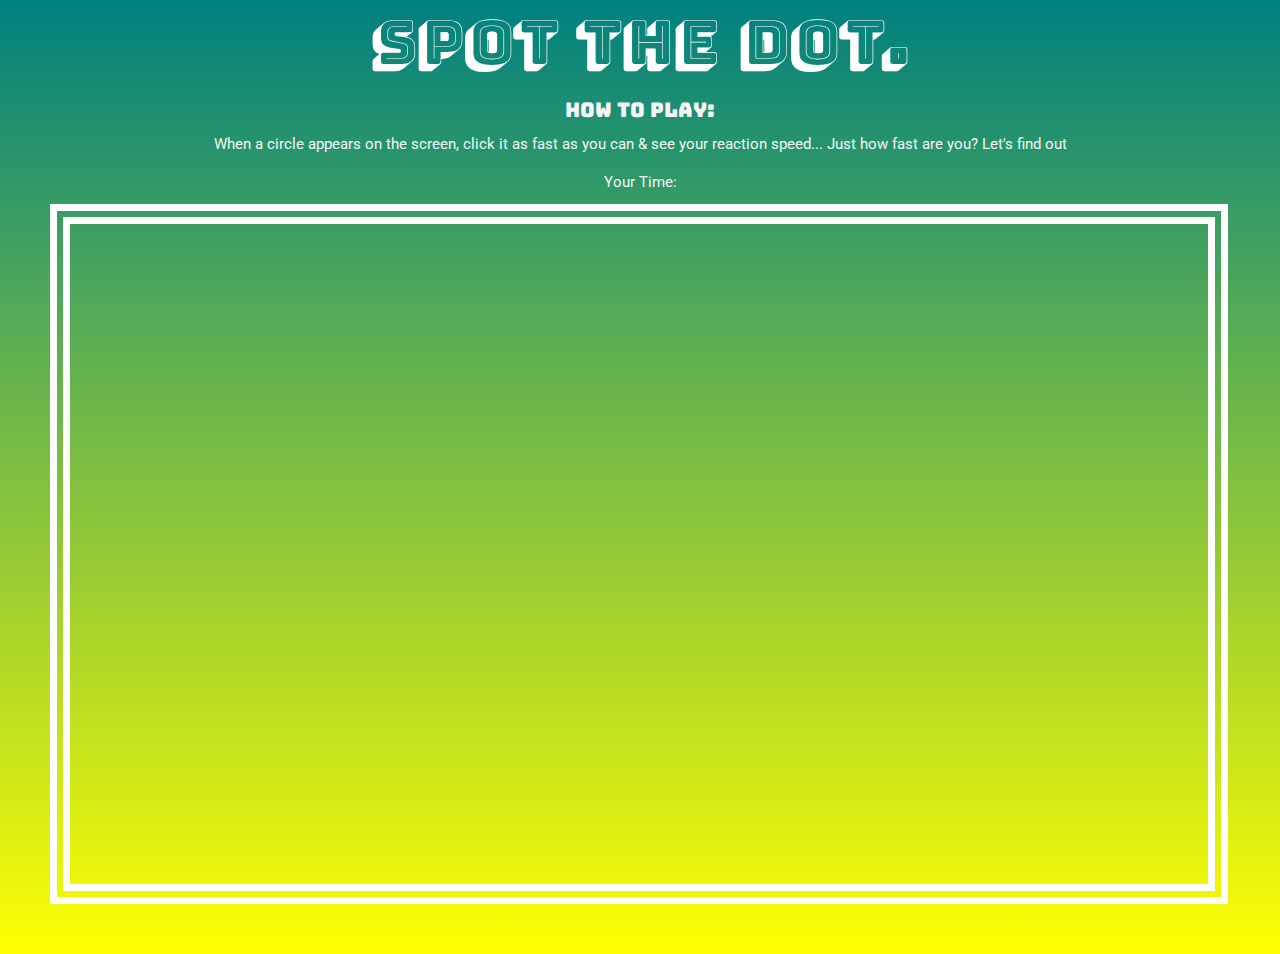
<file: SpotTheDot/index.html>
<!DOCTYPE html>
<html>
<head>
	<title>When I Move, You Move</title>

	<link rel="stylesheet" type="text/css" href="css/normalize.css">

	<link rel="stylesheet" type="text/css" href="css/style.css">

	<link rel="stylesheet" href="http://cdnjs.cloudflare.com/ajax/libs/font-awesome/4.6.3/css/font-awesome.min.css">

	<link rel="stylesheet" href="https://maxcdn.bootstrapcdn.com/bootstrap/3.3.7/css/bootstrap.min.css" integrity="sha384-BVYiiSIFeK1dGmJRAkycuHAHRg32OmUcww7on3RYdg4Va+PmSTsz/K68vbdEjh4u" crossorigin="anonymous">

	<link href="https://fonts.googleapis.com/css?family=Bungee+Shade" rel="stylesheet">

	<link href="https://fonts.googleapis.com/css?family=Bungee|Roboto" rel="stylesheet">
</head>
<body>
	<p style="font-family: 'Bungee Shade', cursive; font-size: 60px; color: white; ">SPOT THE DOT.</h1>

		<p style="font-family: 'Bungee', cursive; font-size: 20px; color: whitesmoke;">How to play:</p>

		<p style="font-family: 'Roboto', sans-serif; font-size: 15px; color: whitesmoke;">When a circle appears on the screen, click it as fast as you can & see your reaction speed... Just how fast are you? Let's find out</p>

		<p style="font-family: 'Roboto', sans-serif; font-size: 15px; color:whitesmoke;">Your Time: <span id="timeTaken" style="font-size: 20px;"></span></p>

		<div id="border">

			<div id="circle"></div>

		</div>

		<script type="text/javascript" src="js/project.js"></script>
	</body>
	</html>
</file>
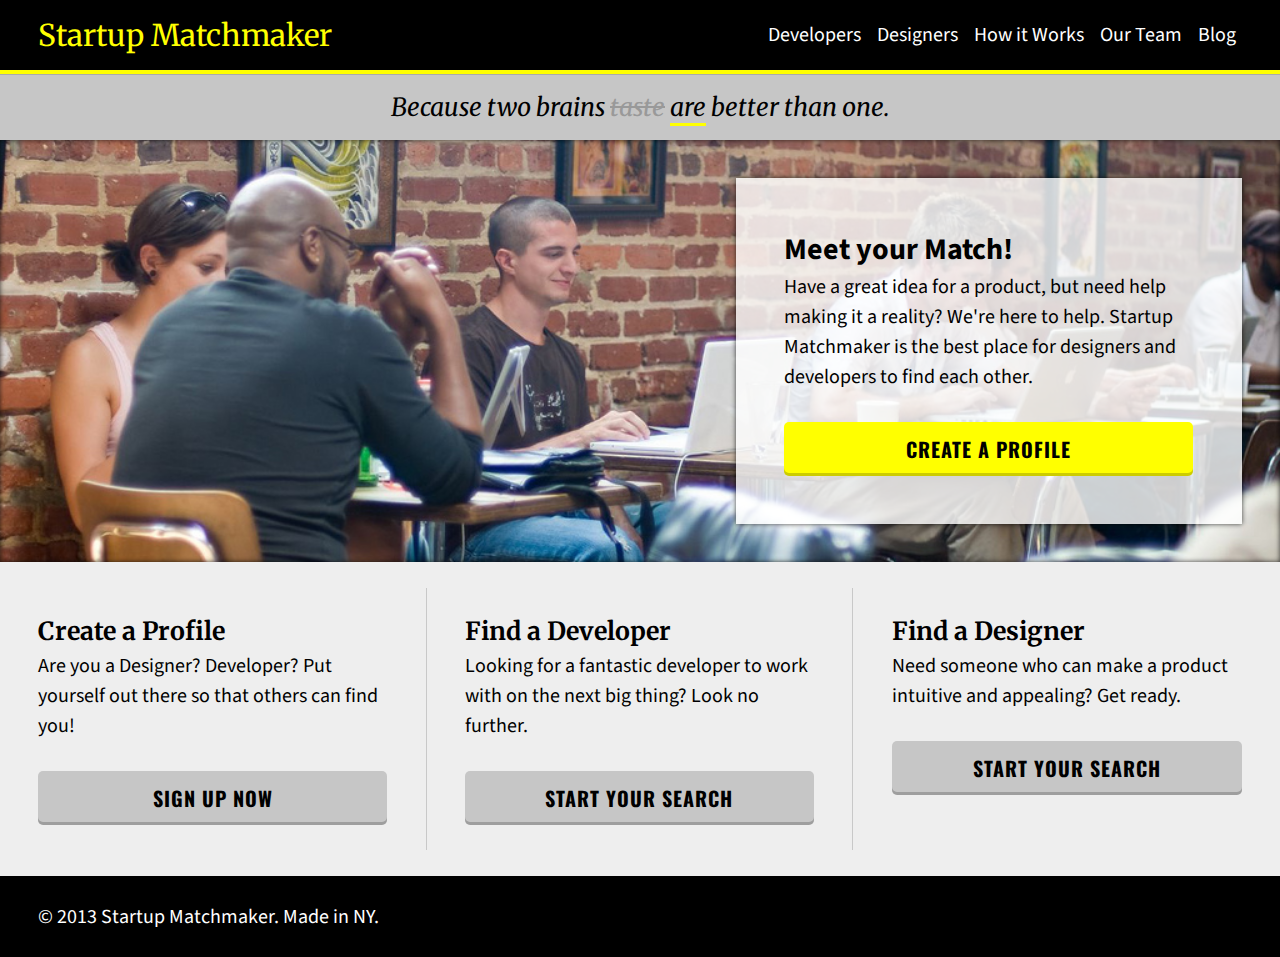
<file: StartupMatchmaker/index.html>
<!DOCTYPE html>
<html>
<head>
	<title>Startup Matchmaker</title>

	<link href='http://fonts.googleapis.com/css?family=Source+Sans+Pro:400,700|Oswald:700|Merriweather:700,700italic' rel='stylesheet' type='text/css'>

	<link rel="stylesheet" type="text/css" href="css/reset.css">
	<link rel="stylesheet" type="text/css" href="css/main.css">
</head>
<body>
	<header id="page-header">
		<h1><a href="index.html">Startup Matchmaker</a></h1>

		<nav>
			<a href="#" id="hamburger"><img src="images/threelines.png"></a>

			<div id="innernav">
				<a href="developers.html">Developers</a>
				<a href="designers.html">Designers</a>		
				<a href="how.html">How it Works</a>			
				<a href="team.html">Our Team</a>			
				<a href="blog.html">Blog</a>
			</div>		
		</nav>
	</header>

	<p class="tagline">Because two brains <span id="taste">taste</span> <span id="are">are</span> better than one.</p>

	<section class="banner">
		<div class="blurb">
			<h2>Meet your Match!</h2>

			<p>Have a great idea for a product, but need help making it a reality? We're here to help. Startup Matchmaker is the best place for designers and developers to find each other.</p>

			<a class="button" href="#">Create a Profile</a>
		</div>
	</section>

	<section class="callouts">
		<section class="callout">
			<header>
				<h3>Create a Profile</h3>
			</header>

			<p>Are you a Designer? Developer? Put yourself out there so that others can find you!</p>

			<a class="button" href="#">Sign Up Now</a>
		</section>

		<section class="callout">
			<header>
				<h3>Find a Developer</h3>
			</header>

			<p>Looking for a fantastic developer to work with on the next big thing? Look no further.</p>
			
			<a class="button" href="developers.html">Start Your Search</a>
		</section>

		<section class="callout">
			<header>
				<h3>Find a Designer</h3>
			</header>

			<p>Need someone who can make a product intuitive and appealing? Get ready.</p>

			<a class="button" href="designers.html">Start Your Search</a>
		</section>
	</section>

	<footer>
		<div class="wrapper">
			&copy; 2013 Startup Matchmaker. Made in NY.
		</div>
	</footer>
</body>
</html>
</file>
<file: css/styles.css>
body{
  overflow-x: hidden !important;
}

section{
  overflow-x: hidden;
}

.col-xs-12{
	padding-left: 0px;
	padding-right: 0px;
}

/*FIXED NAVBAR*/
#header{
	position: fixed;
  width: 100%;
	height:50px;
	z-index: 4;
}

#logoName{
  text-decoration: none;
  color: black;
  font-family: 'Yantramanav', cursive;
  font-weight: 900;
  display: inline;
  font-size: 20px;
  margin-left: 25px;
  margin-top: 10px;
}

#logoK{
  text-decoration: none;
  color: black;
  font-family: 'Yantramanav', cursive;
  font-weight: 100;
  display: inline;
  font-size: 20px;
}

nav{
  position: fixed;
  width: 100%;
}

span{
  background-color: black;
}

.nav a{
  color: black;
  font-size:20px;
}

#nav a:hover{
  color: cornflowerblue;
}

div .collapse .navbar-collapse .nav-collapse{
  width: 100%;
  background-color:rgba(0,0,0,0.7);
}

ul{
  font-family: 'Yantramanav', cursive;
  font-weight: 100;
}

.displayLogoName{
  display: all;
  background-color: blue;
}

.displayLogoK{
  display: all;
}

/*LANDING*/
#landing{
  overflow: hidden;
  min-height: 100vh;
}

#landingText{
	text-align: center;
  -webkit-background-clip: text;
  background-clip: text;
  color: transparent;
  /*background-image: url(https://66.media.tumblr.com/16140cf381f432717e31f16edc0bf88e/tumblr_nbunloRTPk1rk0k2jo1_500.gif);*/
  background-image: url(http://37.media.tumblr.com/776ce70362dc3ba9849a8dc298774527/tumblr_n0gopa2TBK1toamj8o1_500.gif);
  background-image: url(https://66.media.tumblr.com/ef8cb843f59ef5d012d77ec4718b35ab/tumblr_njumaehLfX1u7gnm9o1_400.gif);
}

.name{
	font-size: 175px;
	margin-top: 20px;
	font-family: 'Yantramanav', sans-serif;
  letter-spacing: 30px;
  font-weight: 900;
}

#titles{
	font-size: 45px;
	font-family: 'Yantramanav' sans-serif;
	font-weight: 100;
  color: black !important;
}

/*BIO*/
#bio{
  min-height: 100vh;
}

#bioRow{
  background-color:#f1f1ee;
  margin-top: 5%;
  -webkit-animation: backgroundColor 10s linear infinite;
  -moz-animation: backgroundColor 10s linear infinite;
  animation: backgroundColor 10s linear infinite;
}

@-webkit-keyframes backgroundColor
{
   0%   {background: white; }
    20% {background: whitesmoke; }
    40% {background: gainsboro; }
    60% {background: gainsboro; }
    80% {background: whitesmoke; }
    100% {background: white; }
}

@-moz-keyframes backgroundColor
{
   0%   {background: white; }
    20% {background: whitesmoke; }
    40% {background: gainsboro; }
    60% {background: gainsboro; }
    80% {background: whitesmoke; }
    100% {background: white; }
}

@keyframes backgroundColor
{
   0%   {background: white; }
    20% {background: whitesmoke; }
    40% {background: gainsboro; }
    60% {background: gainsboro; }
    80% {background: whitesmoke; }
    100% {background: white; }
}

/*BIO TEXT*/
#bioText{
	padding-left: 2%;
	padding-right: 2%;
	margin-top: 6%;
	margin-bottom: 50px;
}

#bioHeader{
	font-size: 40px;
	font-family: 'Yantramanav', cursive;
  font-weight: 900;
	margin-bottom: 10px;
  margin-right: 30px;
	text-align: right;
  color: black
}

#bioLine{
  margin-bottom: 30px;
  border: 2px solid black;
  width: 60%;
}

#bioPara{
	font-family: 'Yantramanav', sans-serif;
  font-weight: 100;
	font-size: 20px;
  color: #777777
}

/*BIO ICONS*/
#bioIcons img{
	width: 64px;
	height: 64px;
	margin-top: 50px;
}

/*BIO PLAYER*/
#bioPlayer{
  z-index: 2;
}

iframe{
  z-index: 3;
  margin-left: 12%;
  margin-top: -40px;
}

/*SKILLS*/
#skills{
  min-height: 100vh;
}

.skillsRow{
  margin-top: 100px;
}

#skillsHeader{
  margin-top: 25px;
  text-align: right;
  font-size: 40px;
  color: black;
  font-family: 'Yantramanav', cursive;
  font-weight: 900;
}

#skillsLine{
  width: 92%;
  margin-right:15px;
  margin-top:0;
} 

#skillsHeader p{
  margin-bottom: 0px;
  margin-right: 115px;
}

#skillIcons{
  margin-top: 25px;
}

figcaption{
  text-align: center;
  text-decoration: none;
  color: black;
  font-family: 'Yantramanav', sans-serif;
  font-size: 15px;
  font-weight: 100;
}

/*PORTFOLIO*/
#portfolio{
  min-height: 100vh;
}

#workContainer{
  height: 50vh;
  margin-top: 10px;
}

#portfolioRow{
  margin-top: 100px;
}

#portfolioHeader{
  text-align: center;
  font-size: 40px;
  color: black;
  font-family: 'Yantramanav', cursive;
  font-weight: 900;
  margin-top: 50px;
}

#portfolioLine{
width: 50%;
margin-top:0;
margin-bottom: 45px;
}

.image-hover-text{
  position: absolute;
  top: 0px;
  margin-right: 0px;
  margin-left: 0px;
  right: 0px;
  left: 0px;
  opacity: 0;
  cursor: default;
  transition: opacity 0.5s linear;
  margin-top: 25px;
}

.image-hover-text p{
  width: 466px;
  height: 330px;
  padding-top: 20%;
  font-family: 'Yantramanav', cursive;
  font-weight: 100;
}

.image-hover-text:hover{
  opacity: 1;
}

.image-hover-text-bubble{
  position: relative;
  box-sizing: border-box;
  top: 0; left: 0; right: 0;
  height:332px;
  width:468px;
  margin-left: 100px;
  text-align: center;
  border-radius: 1%;
  margin: 0 auto;
  overflow: hidden;
  font-size: 20px;
  text-align: center;
  word-wrap: break-word;
}

/*PORT PIECE 1*/
#pongContainer{
  display: block;
  transition: all 0.2s linear;
  width: 100%;
}

#pongImg{
 display: block;
}

#pongImg img{
  border-radius: 1%;
}

#pongContainer a{
  text-decoration: none;
  font-family: 'Playfair Display', serif;
}

#pongContainer p{
  color: white;
  background: goldenrod;
  text-align: center;
}

.portOne{
 background: black;
}

/*Todo List*/
#todoListContainer{
  display: block;
  transition: all 0.2s linear;
  width: 100%;
}

#todoListImg{
  display: block;
}

#todoListImg img{
  border-radius: 1%;
}

#todoListContainer a{
  text-decoration: none;
  font-family: 'Playfair Display', serif;
}

#todoListContainer p{
  color: white;
  background: pink;
  text-align: center;
}

.portTodoList{
  background-color: pink;
}

/*RGB GAME*/

#rgbGameContainer{
  display: block;
  transition: all 0.2s linear;
  width: 100%;
}

#rgbGameImg{
 display: block;
}

#rgbGameImg img{
  border-radius: 1%;
}

#rgbGameContainer a{
  text-decoration: none;
  font-family: 'Playfair Display', serif;
}

#rgbGameContainer p{
  color: white;
  background: steelblue;
  text-align: center;
}


/*PATATAP*/

#patatapContainer{
  display: block;
  transition: all 0.2s linear;
  width: 100%;
}

#patatapImg{
 display: block;
}

#patatapImg img{
  border-radius: 1%;
}

#patatapContainer a{
  text-decoration: none;
  font-family: 'Playfair Display', serif;
}

#patatapContainer p{
  color: white;
  background: red;
  text-align: center;
}


/*RELAXR*/
#relaxrContainer{
  display: inline-block;
  width: 100%;
  transition: all 0.2s linear;
}

#relaxrImg{
 display: block;
}

#relaxrImg img{
  border-radius: 1%;
}

#relaxrContainer a{
  text-decoration: none;
  font-family: 'Playfair Display', serif;
}

#relaxrContainer p{
  color: white;
   background-color: #033048;
   text-align: center;

}

.portTwo{
  background-color: black;
}
/*SPOT THE DOT*/
#spotDotContainer {
  display: inline-block;
  width: 100%;
  transition: all 0.2s linear;
}

#spotDotImg {
 display: block;
}

#spotDotImg img{
  border-radius: 1%;
}

#spotDotContainer a{
  text-decoration: none;
  font-family: 'Playfair Display', serif;
}

#spotDotContainer p{
  color: white;
  background: teal;
  text-align: center;
}
.portThree{
  background-color: black; 
}
/*Startup Matchmaker*/
#startupMatchContainer{
  display: inline-block;
  width: 100%;
  transition: all 0.2s linear;
}

#startupMatchImg{
 display: block;
}

#startupMatchImg img{
  border-radius: 1%;
}

#startupMatchContainer a{
  text-decoration: none;
  font-family: 'Playfair Display', serif;
}

#startupMatchContainer p{
  color: white;
  text-align: center;
}

.portFour{
  background-color: black;
}

/*GitHub Web*/

#githubWebContainer{
  display: inline-block;
  width: 100%;
  transition: all 0.2s linear;
}

#githubWebImg{
 display: block;
}

#githubWebImg img{
  border-radius: 1%;
}

#githubWebContainer a{
  text-decoration: none;
  font-family: 'Playfair Display', serif;
}

#githubWebContainer p{
  color: white;
  background: gray;
  text-align: center;
}

.portgithubWeb{
  background-color: black;
}


/*PORT IMAGES*/

#pongImg img, #todoListImg img, #rgbGameImg img, #patatapImg img, #startupMatchImg img, #spotDotImg img, #relaxrImg img, #githubWeb{
  height:333px;
  width:468px;
  margin-top: 25px;
}

/*CONTACT*/
#contact{
  min-height: 100vh;
}

#contactHeader{
  text-align: left;
  font-size: 40px;
  color: black;
  font-family: 'Yantramanav', cursive;
  font-weight: 900;
  margin-top: 130px;
  margin-left: 50px;
  margin-bottom: 60px;
}

#contactLine{
  margin-right: 20%;
  width: 85%;
}

#phoneIcon img, #emailIcon img, #locationIcon img{
  height: 80px;
  width: 80px;
}


#phoneIcon figcaption, #emailIcon figcaption, #locationIcon figcaption{
font-size: 25px;
margin-bottom: 125px;
margin-top: 15px;
}

footer{
  width: 100%;
  background-color: #333333;
  clear: both;
  text-align: center;
  height: 200px;
  position: relative;
}

#footerPara1{
  color: white;
  font-size: 25px;
  padding-top: 45px;
  font-family: 'Yantramanav', sans-serif;
  font-weight: 100;
}

#footerPara2{
  color: white;
  font-size: 25px;
  padding-top: 15px;
  font-family: 'Yantramanav', sans-serif;
  font-weight: 100;
}
</file>
<file: css/media.css>
/* ----------- iPhone 6 ----------- */

/* Portrait and Landscape */
@media only screen 
  and (min-device-width: 375px) 
  and (max-device-width: 667px) 
  and (-webkit-min-device-pixel-ratio: 2) { 

#fullpage{
	overflow-x:hidden; 
}

body{
	 overflow-x: auto;
}

.nav a{
	font-size: 20px;
	font-weight: 400;
}
  	/*LANDING*/

	.name{
	   font-size: 160px;
    font-family: 'Yantramanav', sans-serif;
    /*color: black;*/
    letter-spacing: 5px;
    font-weight: 900;
    line-height: 1;
    margin-top: 65px;
    text-align: center;
    text-shadow: 0 1px 0 #ccc,
               0 2px 0 #c9c9c9,
               0 3px 0 #bbb,
               0 4px 0 #b9b9b9,
               0 5px 0 #aaa,
               0 6px 1px rgba(0,0,0,.1),
               0 0 5px rgba(0,0,0,.1),
               0 1px 3px rgba(0,0,0,.3),
               0 3px 5px rgba(0,0,0,.2),
               0 5px 10px rgba(0,0,0,.25),
               0 10px 10px rgba(0,0,0,.2),
               0 20px 20px rgba(0,0,0,.15);

	}
	#titles{
		margin-top: 90px;
		text-align: center;

	}


	/*BIO*/

	#bio{
	margin-top: 50px;
	}

	#bioHeader{
		font-size: 70px;
	}

	#bioPara{
		font-size: 20px;
		font-weight: 400;
	}

	iframe{
		margin-top: 50px;
	}

	#bioIcons img{
		height: 40px;
		width: 40px; 
	}

	#skillsHeader{
		font-size: 70px;
	}

	figcaption{
		font-size: 25px;
	}

	#portfolioHeader{
		font-size: 70px;
	}

	.image-hover-text p{
  	width: 350px;
	font-weight: 300;
	text-align: center;
	}

	#phoneIcon figcaption, #emailIcon figcaption, #locationIcon figcaption {
    font-size: 40px;
	}

	#contactHeader{
		font-size: 70px;
	}
}

@media only screen and (max-width: 745px) {
	#fullpage{
		overflow-x: hidden;
	}

	.name{
		font-size: 90px;
	}

	.firstName{
		margin-top: 160px;
	}

	.lastName{
		margin-top: 0px;
	}

	#titles{
		margin-top: 0px;
		font-size: 30px;
	}
}


@media only screen and (max-width: 610px) {
	#fullpage{
		overflow-x: hidden;
	}

	.name{
		font-size: 70px;
	}

	.firstName{
		margin-top: 220px;
	}

	.lastName{
		margin-top: 20px;
	}

	#titles{
		margin-top: 0px;
		font-size: 25px;
	}

	#logoName{
		margin-left: 0px;
	}
}


@media only screen and (max-width: 515px) {
	#fullpage{
		overflow-x: hidden;
	}

	.name{
		font-size: 50px;
	}

	.firstName{
		margin-top: 240px;
	}

	.lastName{
		margin-top: 40px;
	}

	#titles{
		margin-top: 0px;
		font-size: 25px;
	}

	#logoName{
		margin-left: 0px;
	}
}

@media only screen and (max-width: 435px) {
	#fullpage{
		overflow-x: hidden;
	}

	.name{
		font-size: 75px;
		letter-spacing: 0px;
	}

	.firstName{
		margin-top: 200px;
		text-align: center;
	}

	.lastName{
		margin-top: 60px;
		text-align: center;
	}

	#titles{
		margin-top: 0px;
		font-size: 20px;
		text-align: center;
	}

	#logoName{
		margin-left: 0px;
	}

	.nav a{
		font-size: 10px;
	}

	#pongImg img, #startupMatchImg img, #spotDotImg img, #relaxrImg img{
  height:360px;
  width:360px;
  margin-top: 25px;

}
}
</file>
<file: Nicholas Koretski Portfolio Webpage/css/styles.css>
.col-xs-12{
	padding-left: 0px;
	padding-right: 0px;
}



/*CIRCLE NAVE*/

#menu{
	display: none;
}

/*PRELOADER*/


#preloader  {
     position: absolute;
     top: 0;
     left: 0;
     right: 0;
     bottom: 0;
     background-color: #fefefe;
     z-index: 999;
    height: 100vh;
    width: 100%;
 }



#status  {
	 font-family: 'Abril Fatface', cursive;
	 font-size: 120px;
	 color:gold;
     width: 100%;
     height: 100%;
     position: fixed;
     top: 25%;
     text-align: center;
     /*background-image: url(https://s-media-cache-ak0.pinimg.com/originals/a7/2f/fd/a72ffd6fe16417fabd51b58f61f40341.gif);*/
     background-repeat: no-repeat;
     background-position: center;
     /*margin: -100px 0 0 -100px;*/
 }










/*SIDENAV BAR*/
#sidebarWrapper{
	position: fixed;
    top: 0;
    left: 0;
    width: 100%;
    height: 100%;
    background: rgba(0, 0, 0, 0.9);
    z-index: 5;
    overflow: hidden;
    text-align: center;
    transition: visibility 250ms linear, opacity 250ms ease-in-out;
    display: none;
    font-family: 'Abril Fatface', cursive;

}

#sidebar{
	position: relative;
    width: 100%;
    height: 100%;
}
 #sidebarNav{
 	width: 100%;
 	height: 100%;
 	margin-top: 5%;
 }


 #sidebarNav ul{
 	padding-left: 0px;
 	
 }

#sidebarNav a{
	color: white;
	font-size:60px;
	padding-top: 15px;
	padding-bottom: 15px;
	text-decoration: none;
	display: block;

}

#sidebarNav a:hover{
	background-color: white;
	color: black;
	text-decoration: underline;
}




/*FIXED NAVBAR*/

#header{
	position: fixed;
	bottom: 10px;
	width: 100%
	height:50px;
	z-index: 4;
	margin-left: 10px;

}

.c-hamburger {
  display: block;
  position: relative;
  overflow: hidden;
  margin: 0;
  padding: 0;
  width: 50px;
  height: 45px;
  font-size: 0;
  text-indent: -9999px;
  appearance: none;
  box-shadow: none;
  border-radius: none;
  border: none;
  cursor: pointer;
  transition: background 0.3s;
}

.c-hamburger:focus {
  outline: none;
}

.c-hamburger span {
  display: block;
  position: absolute;
  top: 20px;
  left: 8px;
  right: 6px;
  height: 4px;
  background: white;
}

.c-hamburger span::before,
.c-hamburger span::after {
  position: absolute;
  display: block;
  left: 0;
  width: 100%;
  height: 4px;
  background-color: #fff;
  content: "";
}

.c-hamburger span::before {
  top: -10px;
}

.c-hamburger span::after {
  bottom: -10px;
}

.c-hamburger--htx {
  background-color: rgba(0,0,0, 0.1);
}












/*LANDING*/

#landing{
	background-color: red;
	overflow: hidden;
}

video{
	position: absolute;
	z-index: 1;
	min-height: 100%;
	min-width: 100%;
	object-fit: cover;
	top: 0px;
	bottom: 0px;
	height: 100vh !important;
	overflow-y: hidden;
}

#landingText{
	text-align: center;
	/*font-family: 'Abril Fatface', cursive;*/
	z-index: 2;
	color: whitesmoke;
	position: absolute;
	width: 100%;
}
#name{
	font-size: 100px;
	margin-top: 20px;
	font-family: 'Abril Fatface', cursive;
}
#titles{
	font-size: 25px;
	font-family: 'Raleway' sans-serif;
	font-weight: lighter;

}



/*MEET & GREET*/
/*MEET & GREET*/

#bio{
	background-color: snow;
	z-index: 2;
}

/*BIO TEXT*/

#bioText{
	padding-left: 2%;
	padding-right: 2%;
	margin-top: 10%;
	margin-bottom: 50px;
	color: black;
	 
}


#bioHeader{
	font-size: 40px;
	font-family: 'Abril Fatface', cursive;
	margin-bottom: 50px;
	text-align: right;
	border-bottom: 2px solid black;
}

#bioPara{
	font-family: 'Raleway', sans-serif;
	font-size: 15px;
}


/*BIO ICONS*/

#bioIcons img{
	width: 64px;
	height: 64px;
	margin-top: 50px;
}


/*BIO PLAYER*/

#bioPlayer{
	border-left: 1px solid black;
}

iframe{
	height: 100vh;
	min-width: 100%
}




/*PORTFOLIO*/
/*PORTFOLIO*/
/*PORTFOLIO*/

#portfolio{
	background-color: white;
	position: relative;
	
}

#workSide{
	height: 100vh;
	border-right: 1px solid black;
}


/*MAKE TEXT VISABLE WITH HOVER*/

.image-hover-text{
  position: absolute;
  top: 0px;
  width: 100%;  
  height: 100%;
  margin: 0 auto;
  opacity: 0;
  cursor: default;
  transition: opacity 0.2s linear;
}

.image-hover-text p{
	margin-top: 10%;

}

.image-hover-text:hover{
  opacity: 1;
}


.image-hover-text-bubble 
{
  position: relative;
  box-sizing: border-box;
  top: 0; left: 0; right: 100%;
  height: 100%;
  text-align: center;
  border-radius: 0%;
  margin: 0 auto;
  overflow: hidden;
  font-size: 20px;
  text-align: center;
  word-wrap: break-word;
}





/*PORT PIECE 1*/




#pongContainer{
  position: relative;
  display: inline-block;
  width: 100%;
  height: 25%;
  transition: all 0.2s linear;
}

#pongImg{
 display: block;
 height: 100vh;
 width: 100%;
}

/* Make the image round */
#pongImg img{

  border-radius: 0%;
  width: 100%;
  height: 25%;
}

#pongContainer a{
	text-decoration: none;
	font-family: 'Playfair Display', serif;
}

#pongContainer p{
	color: #ffbee5;
}


.portOne{
	background-color: goldenrod;
}



/*PORT PIECE 2*/




#relaxrContainer{
  position: relative;
  display: inline-block;
  width: 100%;
  height: 25%;
  transition: all 0.2s linear;
}

#relaxrImg{
 display: block;
 height: 100vh;
 width: 100%;
}

/* Make the image round */
#relaxrImg img{
  border-radius: 0%;
  width: 100%;
  height: 25%;
}

#relaxrContainer a{
	text-decoration: none;
	font-family: 'Playfair Display', serif;
}

#relaxrContainer p{
	color: white;
}


.portTwo{
	background-color: #033048;

}






/*PORT PIECE 3*/



#spotDotContainer {
  position: relative;
  display: inline-block;
  width: 100%;
  height: 25%;
  transition: all 0.2s linear;
}

#spotDotImg {
 display: block;
 height: 100vh;
 width: 100%;
}
/* Make the image round */
#spotDotImg img{

  border-radius: 0%;
  width: 100%;
  height: 25%;
}

#spotDotContainer a{
	text-decoration: none;
	font-family: 'Playfair Display', serif;
}

#spotDotContainer p{
	color: white;
}


.portThree{
	background-color: teal; 

}


/*PORT PIECE 4*/



#startupMatchContainer{
  position: relative;
  display: inline-block;
  width: 100%;
  height: 25%;
  transition: all 0.2s linear;
}

#startupMatchImg{
 display: block;
 height: 100vh;
 width: 100%;
}
 /*Make the image round*/ 
#startupMatchImg img{

  border-radius: 0%;
  width: 100%;
  height: 25%;
}

#startupMatchContainer a{
	text-decoration: none;
	font-family: 'Playfair Display', serif;
}

#startupMatchContainer p{
	color: yellow;
}


.portFour{
	background-color: black;
}








/*SKILLS SIDE*/
/*SKILLS SIDE*/

/*#skillSide{
	height: 100vh;
	padding-left: 2%;
    padding-right: 2%;
    margin-top: 13%;
    margin-bottom: 50px;
    margin-right: 25px;
    margin-left: 25px;
    color: black;
    position: absolute;
    
    
}
*/
#portfolioSide{
	/*height: 100vh;*/
	
}

/*PORTFOLIO TEXT SECTION*/

#portfolioText{
	padding-left: 2%;
	padding-right: 2%;
	margin-top: 2%;
	margin-bottom: 25px;
	color: black;
	/*position: absolute;*/


}

/*PORTFOLIO HEADER*/


#portfolioHeader{
 	font-size: 40px;
	font-family: 'Abril Fatface', cursive;
	margin-bottom: 50px;
	margin-top: 25px;
	text-align: left;
	border-bottom: 2px solid black;


}

/*PORTFOLIO PARAGRAPH*/

.portfolioPara p{
	font-family: 'Raleway', sans-serif;
	font-size: 15px;
	margin-bottom: 5%;
	}




/*SKILLS BARS*/

article{
	font-family: 'Raleway', sans-serif;
	font-size: 15px;
	margin-top: 5%;
	overflow: hidden;
}

.percentage-bar {
    background: #fff;
    display: block;
    height: 35px;
    margin-bottom: 15px;
    position: relative;
    transition: 0.4s linear;
    -moz-transition: 0.4s linear;
    -ms-transition: 0.4s linear;
    -o-transition: 0.4s linear;
    -webkit-transition: 0.4s linear;
    transition-property: width, background-color;
    -moz-transition-property: width, background-color;
    -ms-transition-property: width, background-color;
    -o-transition-property: width, background-color;
    -webkit-transition-property: width, background-color;
    width: 100%;
}

.title {
    color: #ffffff;
    font-size: 14px;
    left: 0;
    position: absolute;
    top: 0;
    width: 120px;
}

.title span {
    background: rgba(0, 0, 0, 0.1);
    display: block;
    height: 35px;
    line-height: 35px;
    padding: 0 20px;
    text-align: center;
}

.bar {
    height: 35px;
    width: 0px;
}

.percent {
    color: #ffffff;
    color: rgba(0, 0, 0, 0.4);
    font-size: 20px;
    height: 35px;
    line-height: 35px;
    position: absolute;
    right: 10px;
    top: 0;
}


section.percentage-bar:first-child div.title { background: black; }
section.percentage-bar:first-child div.bar { background: #525252; }

section.percentage-bar:nth-child(2) div.title { background: black; }
section.percentage-bar:nth-child(2) div.bar { background: #525252; }

section.percentage-bar:nth-child(3) div.title { background: black; }
section.percentage-bar:nth-child(3) div.bar { background:  #525252; }

section.percentage-bar:nth-child(4) div.title { background: black; }
section.percentage-bar:nth-child(4) div.bar { background: #525252; }

section.percentage-bar:nth-child(5) div.title { background: black; }
section.percentage-bar:nth-child(5) div.bar { background: #525252; }


section.percentage-bar:last-child div.title { background: black; }
section.percentage-bar:last-child div.bar { background: #525252; }





/*CONTACT*/
/*CONTACT*/
/*CONTACT*/
/*CONTACT*/

#contact{
	background-color: whitesmoke;
	
}

#contactHeader{
	height: 100vh;
	width: 50%;
	color: black;
}

#contactHeader p{
	font-family: 'Abril Fatface', cursive;
	font-size: 100px;
	margin-top: 40%;
	border-bottom: 1px solid black;
	margin-left: 20px;

}

#contactIcons{
	display: block;
	width: 100%;
	height: 100vh;
	background-color: black;
	position: absolute;
}

#contactIcons img{
	height: 80px;
	width: 80px;
}

figcaption{
	text-align: center;
	font-size: 25px;
	font-family: 'Raleway', sans-serif;
	font-weight: lighter;
	margin-top: 20px;
	color: white;
}

#phone{
	margin-top: 12%;
	margin-bottom:10%;
}

#email{
	margin-bottom:10%;
}
#email a{
	text-decoration: none;
	color: black;
}

#location{}
</file>
<file: Pong/css/style.css>
body{
	background-color: goldenrod;
	z-index: 1;
}

#title{
	font-size: 55px;
	color: #ffbee5;
	font-family: 'Share Tech Mono', monospace;
	text-align: center;
	margin-bottom: 5px;
	margin-top: 15px;
}

#playerone {
	text-align: left;
	float: left;
	margin-left: 100;
	margin-top:100;
	width: 100px;
	display: inline-block;
	padding-left: 80px;
	font-family: 'Share Tech Mono', monospace;
	font-size: 40px;
	color: #a5eef5;
}

#playertwo{
	text-align: right;
	float: right;
	margin-right: 100px;
	margin-top: 0px;
	width: 100px;
	display: inline-block;
	padding-right: 80px;
	font-family: 'Share Tech Mono', monospace;
	font-size: 40px;
	color: #a5eef5;
}

#gamecanvas{
	display:inline-block;
    width: 800px;
    height:600px;
    margin: 0px auto;
    border: 1px solid black;
    position:absolute;
    margin-top: 10px;
    margin-left: 20%;
    margin-right: 20%;
    z-index: -1;
}
</file>
<file: Relaxr/css/style.css>
/* Clear fix hack */
.clearfix:after {
  content: ".";
  display: block;
  clear: both;
  visibility: hidden;
  line-height: 0;
  height: 0;
}

.clear {
  clear: both;
}

.alignright {
  float: right;
  padding: 0 0 10px 10px; 
}

.alignleft {
  float: left;
  padding: 0 10px 10px 0; 
}



body {
  color: #043049;
  font-size: 26px;
  line-height: 1.4;
  color: #606161;
  font-family: 'Open Sans', Helvetica, Arial, sans-serif;
  font-weight: 300;
  background: #f0efef;
}

a {
  text-decoration: none;
}



.container {
  width: 960px;
  margin: 0 auto;
}

#main {
  margin-top: 80px;
}

#posts {
  width: 700px;
}

#sidebar {
  width: 240px;
}


/*HEADER*/


.logo {
  font-size: 48px;
  font-weight: 800;
}

header {
  background: #033048;
  padding: 25px 0;
  overflow: hidden;
}

header .logo {
  color: #fff;
  float: left;
}

header nav {
  float: right;
  margin-top: 15px;
}

header nav ul li {
  display: inline-block;
  margin: 0 0 0 40px;
  font-size: 24px;
}

header nav ul li a {
  color: #f9e42e;
}

/*POST SECTION*/

.post {
  border-bottom: 1px solid #043049;
  padding-bottom: 40px;
  margin-bottom: 40px;
}

h2 {
  font-weight: 600;
  font-size: 40px;
  line-height: 1.3;
  margin-bottom: 30px;
}

h2 a {
  color: #043049;
}

.post img {
  margin-bottom: 30px;
}

.post p {
  font-size: 24px;
  line-height: 1.333;
  color: #606161;
}

.post p:first-of-type:first-letter {
  float: left;
  font-size: 80px;
  line-height: 65px;
  padding-top: 4px;
  padding-right: 8px;
  padding-left: 3px;
  font-weight: 600;
}

.readmore {
  text-align: right;
  margin-top: 30px;
}

.readmore a {
  color: #043049;
  font-weight: 600;
}

.button {
  border-radius: 5px;
  font-weight: 800;
  padding: 12px 0;
  width: 280px;
  font-size: 28px;
  text-align: center;
  display: block;
  margin: 0 auto;
}

.yellow {
  background: #f9e42e;
  color: #033048;
}

.blue {
  background: #033048;
  color: #fff;
  font-size: 24px;
}

/*SIDEBAR SECTION*/

#sidebar h3 {
  font-size: 32px;
  font-weight: 800;
  margin-bottom: 15px;
  color: #043049;
}

#sidebar ul {
  margin-bottom: 40px;
}

#sidebar ul li a {
  color: #043049;
  font-size: 24px;
}

#sidebar p {
  font-size: 22px;
  line-height: 1.1;
  margin-bottom: 40px;
}

#sidebar p a {
  color: #043049;
  font-weight: 600;
}

/*FOOTER*/
#bottom-cta {
  background: #f9e42e;
  padding: 30px;
  text-align: center;
  margin-top: 50px;
}

footer {
  background: #121212;
  padding: 65px 0 45px;
  text-align: center;
}

footer .logo {
  color: #f9e42e;
  margin-bottom: 68px;
}

footer ul li {
  display: inline-block;
  list-style: none;
  margin: 0 26px 75px;
}

footer p {
  font-size: 18px;
  color: #fff;
  font-weight: 600;
}
</file>
<file: SpotTheDot/css/style.css>
body{
	background: teal; /* For browsers that do not support gradients */
    background: -webkit-linear-gradient(teal, yellow); /* For Safari 5.1 to 6.0 */
    background: -o-linear-gradient(teal, yellow); /* For Opera 11.1 to 12.0 */
    background: -moz-linear-gradient(teal, yellow); /* For Firefox 3.6 to 15 */
    background: linear-gradient(teal, yellow); /* Standard syntax */
}


#title p{
	text-align: center;
	font-family: 'Bungee Shade', cursive;
	font-size: 100px;
	color: white;
}


p{
	text-align: center;
}

#circle{
  width: 100px;
  height: 100px;	
  background-color:blue;
  border-radius:-50%;
  display: none;
  position: relative;
 border: 1px solid white;
	
}

#border{
	border: 20px double white;
	width: 92%;
	height: 700px;
	margin-left: 50px;
	margin-left: 50px;
	margin-bottom: 50px;
	overflow: none;
}

#timetaken{
	font-size: 20px;
}
</file>
<file: StartupMatchmaker/css/main.css>
body {
	font-family: "Source Sans Pro", sans-serif;
	font-size: 20px;
	line-height: 1.5;
}

h1 {
	font-size: 40px;
	line-height: 1;
}

h2 {
	font-size: 30px;
	font-weight: bold;
}

h3 {
	font-family: "Merriweather", serif;
	font-size: 25px;
	font-weight: bold;
}

p {
	margin: 0 0 30px 0;
}

.button {
	font-family: "Oswald", sans-serif;
	text-decoration: none;
	text-transform: uppercase;
	letter-spacing: 1px;
	font-weight: bold;
	background: yellow;
	color: black;
	display: block;
	text-align: center;
	padding: 12px;
	box-shadow: inset 0 -3px 0 rgba(0,0,0,.2);
	border-radius: 5px;
}

.button:hover {
	box-shadow: inset 0 3px 0 rgba(0,0,0,.2);
	/*margin-top: 10px;	*/
}

#page-header {
	background: black;
	color: white;
	overflow: hidden;
	border-bottom: 4px solid yellow;
	padding: 0 3%;
}
#page-header a {
	color: inherit;
	text-decoration: none;
}
#page-header h1 {
	float: left;
	color: yellow;
	font-family: "Merriweather", serif;
	font-size: 30px;
	margin: 20px 0 0 0;
}
#page-header nav {
	float: right;
	width: 55%;
	text-align: right;
	padding: 20px 0;
}
#page-header nav #innernav a {
	padding: 0 .3em;
}
#page-header nav #innernav a:hover {
	color: yellow;
}
#page-header nav #innernav a.active {
	background: #666;
}
#page-header nav #innernav strong {
	font-family: "Oswald", sans-serif;
	text-transform: uppercase;
}

#page-header nav a#hamburger {
	display: none;
	padding: 15px;
}

.tagline {
	font-family: "Merriweather", serif;
	text-align: center;
	margin: 0;
	padding: 20px 3%;
	font-size: 25px;
	line-height: 25px;
	font-style: italic;
	background: #C6C6C6;
	border-top: 1px solid #AAA;
}

#taste {
	color: #999;
	text-decoration: line-through;
}

#are {
	border-bottom: 3px solid yellow;
}

.banner {
	background: url("../images/coworking.jpg") center center no-repeat;
	/*background-size: cover;*/
	background-size: 100%;
	overflow: hidden;
	padding: 3%;
	box-shadow: inset 0 0 5px rgba(0,0,0,.75);
}

.blurb {
	background: rgba(255,255,255,.8);
	width: 34%;
	margin: 0 auto;
	padding: 4%;
	float: right;
	box-shadow: 0 0 5px rgba(0,0,0,.75);
}

.callouts {
	background: #EEE;
	overflow: hidden;
	padding: 2% 0;
}

.callout {
	float: left;
	width: 33.3333%;
	padding: 2% 3%;
	box-sizing: border-box;
	border-right: 1px solid rgb(200,200,200);
}

.callout:last-child {
	border: none;
}

.callout .button {
	background: #C6C6C6;
}


footer {
	background: black;
	color: white;
	padding: 2% 3%;
}

@media only screen and (max-width: 950px){
	#page-header nav #innernav a {
		font-size: 16px;	
		padding: 0 .25em;
	}

}

@media only screen and (max-width: 768px){
	body{
		font-size: 16px;
	}

	#page-header h1 {
		font-size: 1.5em;
		margin-bottom: .75em;
	} 

	.tagline,.blurb p {
		display: none;
	}
	
	.blurb{
		width:60%;
	}
	
	.callout {
		width: auto;
		float: none;
		border: none;
	}

	#page-header h1 {
		position: relative;
		z-index: 1;
	}
	
	#page-header nav {
		width: 100%;
	}

	#page-header nav a#hamburger {
		display: block;
		text-align: right;
		width: 100%;
		right: 0;
		top: 0;
		position: absolute;
	}

	#page-header nav #innernav {
		position: absolute;
		width: 94%;
		background-color: #666666;
	}

	#page-header nav #innernav a {
		text-align: center;
		width: auto;
		padding: 1em;
		border-bottom: solid 1px #ffffff;
		border-right: none;
		float: none;		
		display: none;
	}

	#page-header nav #innernav strong {
		font-family: "Source Sans Pro";
		text-transform: capitalize;
	}

	#page-header nav:hover #innernav a {
		display: block;
	}

}

@media only screen and (max-width: 480px) {
	body {
		font-size: 14px;
	}
	.blurb {
		display: none;
	}
	.banner {
		height: 10em;
	}
	.callout:nth-child(1) > p {
		display: block;
		margin-bottom: 10px;
	}
	.callout:nth-child(2) > p {
		display: none;
	}
	.callout:nth-child(3) > p {
		display: none;
	}
}
</file>
